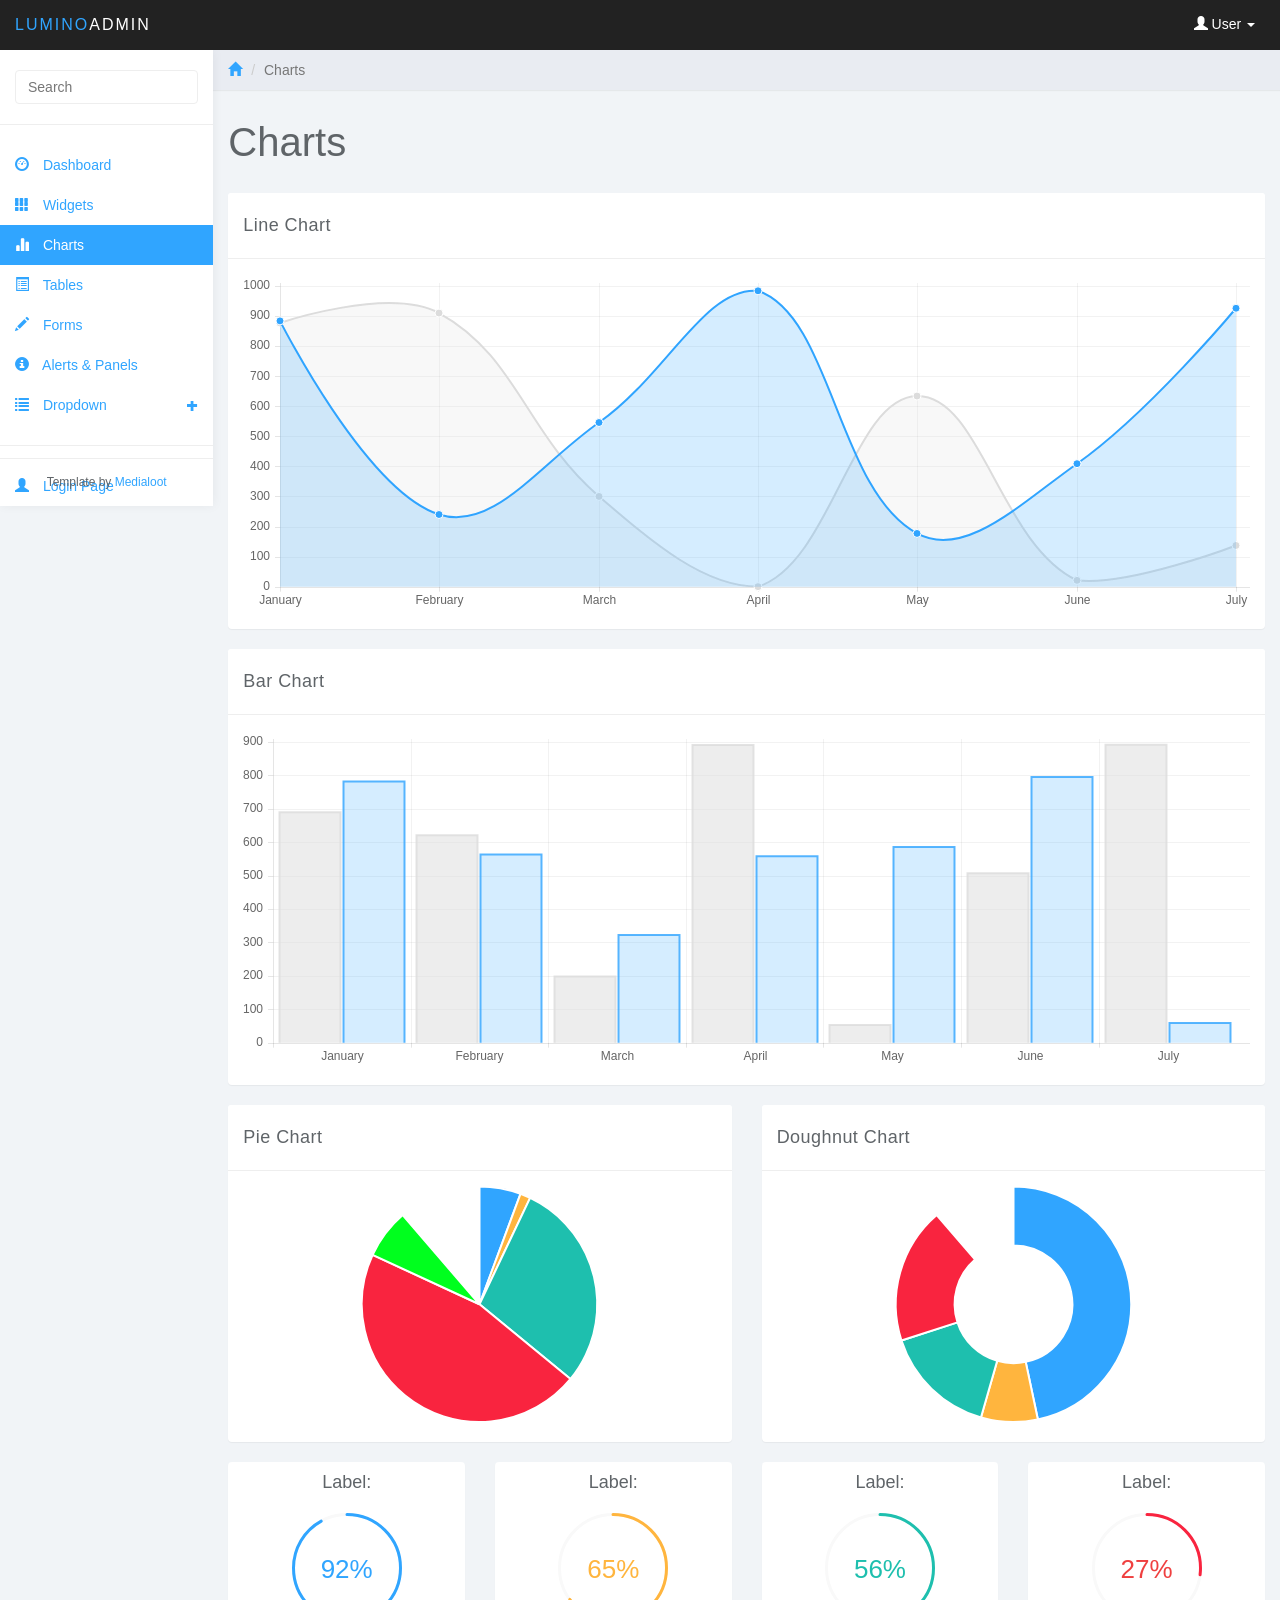
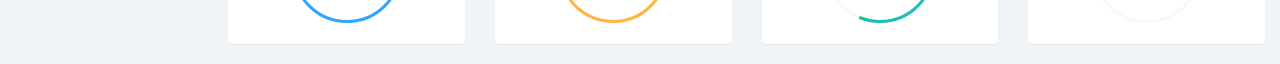
<file: public/Assets/charts.html>
<!DOCTYPE html>
<html>
<head>
<meta charset="utf-8">
<meta name="viewport" content="width=device-width, initial-scale=1">
<title>Lumino - Charts</title>

<link href="css/bootstrap.min.css" rel="stylesheet">
<link href="css/datepicker3.css" rel="stylesheet">
<link href="css/styles.css" rel="stylesheet">

<!--[if lt IE 9]>
<script src="js/html5shiv.js"></script>
<script src="js/respond.min.js"></script>
<![endif]-->

</head>

<body>
	<nav class="navbar navbar-inverse navbar-fixed-top" role="navigation">
		<div class="container-fluid">
			<div class="navbar-header">
				<button type="button" class="navbar-toggle collapsed" data-toggle="collapse" data-target="#sidebar-collapse">
					<span class="sr-only">Toggle navigation</span>
					<span class="icon-bar"></span>
					<span class="icon-bar"></span>
					<span class="icon-bar"></span>
				</button>
				<a class="navbar-brand" href="#"><span>Lumino</span>Admin</a>
				<ul class="user-menu">
					<li class="dropdown pull-right">
						<a href="#" class="dropdown-toggle" data-toggle="dropdown"><span class="glyphicon glyphicon-user"></span> User <span class="caret"></span></a>
						<ul class="dropdown-menu" role="menu">
							<li><a href="#"><span class="glyphicon glyphicon-user"></span> Profile</a></li>
							<li><a href="#"><span class="glyphicon glyphicon-cog"></span> Settings</a></li>
							<li><a href="#"><span class="glyphicon glyphicon-log-out"></span> Logout</a></li>
						</ul>
					</li>
				</ul>
			</div>
							
		</div><!-- /.container-fluid -->
	</nav>
		
	<div id="sidebar-collapse" class="col-sm-3 col-lg-2 sidebar">
		<form role="search">
			<div class="form-group">
				<input type="text" class="form-control" placeholder="Search">
			</div>
		</form>
		<ul class="nav menu">
			<li><a href="index.html"><span class="glyphicon glyphicon-dashboard"></span> Dashboard</a></li>
			<li><a href="widgets.html"><span class="glyphicon glyphicon-th"></span> Widgets</a></li>
			<li class="active"><a href="charts.html"><span class="glyphicon glyphicon-stats"></span> Charts</a></li>
			<li><a href="tables.html"><span class="glyphicon glyphicon-list-alt"></span> Tables</a></li>
			<li><a href="forms.html"><span class="glyphicon glyphicon-pencil"></span> Forms</a></li>
			<li><a href="panels.html"><span class="glyphicon glyphicon-info-sign"></span> Alerts &amp; Panels</a></li>
			<li class="parent ">
				<a href="#">
					<span class="glyphicon glyphicon-list"></span> Dropdown <span data-toggle="collapse" href="#sub-item-1" class="icon pull-right"><em class="glyphicon glyphicon-s glyphicon-plus"></em></span> 
				</a>
				<ul class="children collapse" id="sub-item-1">
					<li>
						<a class="" href="#">
							<span class="glyphicon glyphicon-share-alt"></span> Sub Item 1
						</a>
					</li>
					<li>
						<a class="" href="#">
							<span class="glyphicon glyphicon-share-alt"></span> Sub Item 2
						</a>
					</li>
					<li>
						<a class="" href="#">
							<span class="glyphicon glyphicon-share-alt"></span> Sub Item 3
						</a>
					</li>
				</ul>
			</li>
			<li role="presentation" class="divider"></li>
			<li><a href="login.html"><span class="glyphicon glyphicon-user"></span> Login Page</a></li>
		</ul>
		<div class="attribution">Template by <a href="http://www.medialoot.com/item/lumino-admin-bootstrap-template/">Medialoot</a></div>
	</div><!--/.sidebar-->
		
	<div class="col-sm-9 col-sm-offset-3 col-lg-10 col-lg-offset-2 main">			
		<div class="row">
			<ol class="breadcrumb">
				<li><a href="#"><span class="glyphicon glyphicon-home"></span></a></li>
				<li class="active">Charts</li>
			</ol>
		</div><!--/.row-->
		
		<div class="row">
			<div class="col-lg-12">
				<h1 class="page-header">Charts</h1>
				
			</div>
		</div><!--/.row-->
		
		<div class="row">
			<div class="col-lg-12">
				<div class="panel panel-default">
					<div class="panel-heading">Line Chart</div>
					<div class="panel-body">
						<div class="canvas-wrapper">
							<canvas class="main-chart" id="line-chart" height="200" width="600"></canvas>
						</div>
					</div>
				</div>
			</div>
		</div><!--/.row-->
		
		<div class="row">
			<div class="col-lg-12">
				<div class="panel panel-default">
					<div class="panel-heading">Bar Chart</div>
					<div class="panel-body">
						<div class="canvas-wrapper">
							<canvas class="main-chart" id="bar-chart" height="200" width="600"></canvas>
						</div>
					</div>
				</div>
			</div>
		</div><!--/.row-->		
		
		<div class="row">
			<div class="col-md-6">
				<div class="panel panel-default">
					<div class="panel-heading">Pie Chart</div>
					<div class="panel-body">
						<div class="canvas-wrapper">
							<canvas class="chart" id="pie-chart" ></canvas>
						</div>
					</div>
				</div>
			</div>
			<div class="col-md-6">
				<div class="panel panel-default">
					<div class="panel-heading">Doughnut Chart</div>
					<div class="panel-body">
						<div class="canvas-wrapper">
							<canvas class="chart" id="doughnut-chart" ></canvas>
						</div>
					</div>
				</div>
			</div>
		</div><!--/.row-->
		
		<div class="row">
			<div class="col-xs-6 col-md-3">
				<div class="panel panel-default">
					<div class="panel-body easypiechart-panel">
						<h4>Label:</h4>
						<div class="easypiechart" id="easypiechart-blue" data-percent="92" ><span class="percent">92%</span>
						</div>
					</div>
				</div>
			</div>
			<div class="col-xs-6 col-md-3">
				<div class="panel panel-default">
					<div class="panel-body easypiechart-panel">
						<h4>Label:</h4>
						<div class="easypiechart" id="easypiechart-orange" data-percent="65" ><span class="percent">65%</span>
						</div>
					</div>
				</div>
			</div>
			<div class="col-xs-6 col-md-3">
				<div class="panel panel-default">
					<div class="panel-body easypiechart-panel">
						<h4>Label:</h4>
						<div class="easypiechart" id="easypiechart-teal" data-percent="56" ><span class="percent">56%</span>
						</div>
					</div>
				</div>
			</div>
			<div class="col-xs-6 col-md-3">
				<div class="panel panel-default">
					<div class="panel-body easypiechart-panel">
						<h4>Label:</h4>
						<div class="easypiechart" id="easypiechart-red" data-percent="27" ><span class="percent">27%</span>
						</div>
					</div>
				</div>
			</div>
		</div><!--/.row-->
											
	</div>	<!--/.main-->
	  

	<script src="js/jquery-1.11.1.min.js"></script>
	<script src="js/bootstrap.min.js"></script>
	<script src="js/chart.min.js"></script>
	<script src="js/chart-data.js"></script>
	<script src="js/easypiechart.js"></script>
	<script src="js/easypiechart-data.js"></script>
	<script src="js/bootstrap-datepicker.js"></script>
	<script>
		!function ($) {
		    $(document).on("click","ul.nav li.parent > a > span.icon", function(){          
		        $(this).find('em:first').toggleClass("glyphicon-minus");      
		    }); 
		    $(".sidebar span.icon").find('em:first').addClass("glyphicon-plus");
		}(window.jQuery);

		$(window).on('resize', function () {
		  if ($(window).width() > 768) $('#sidebar-collapse').collapse('show')
		})
		$(window).on('resize', function () {
		  if ($(window).width() <= 767) $('#sidebar-collapse').collapse('hide')
		})
	</script>	
</body>

</html>
</file>
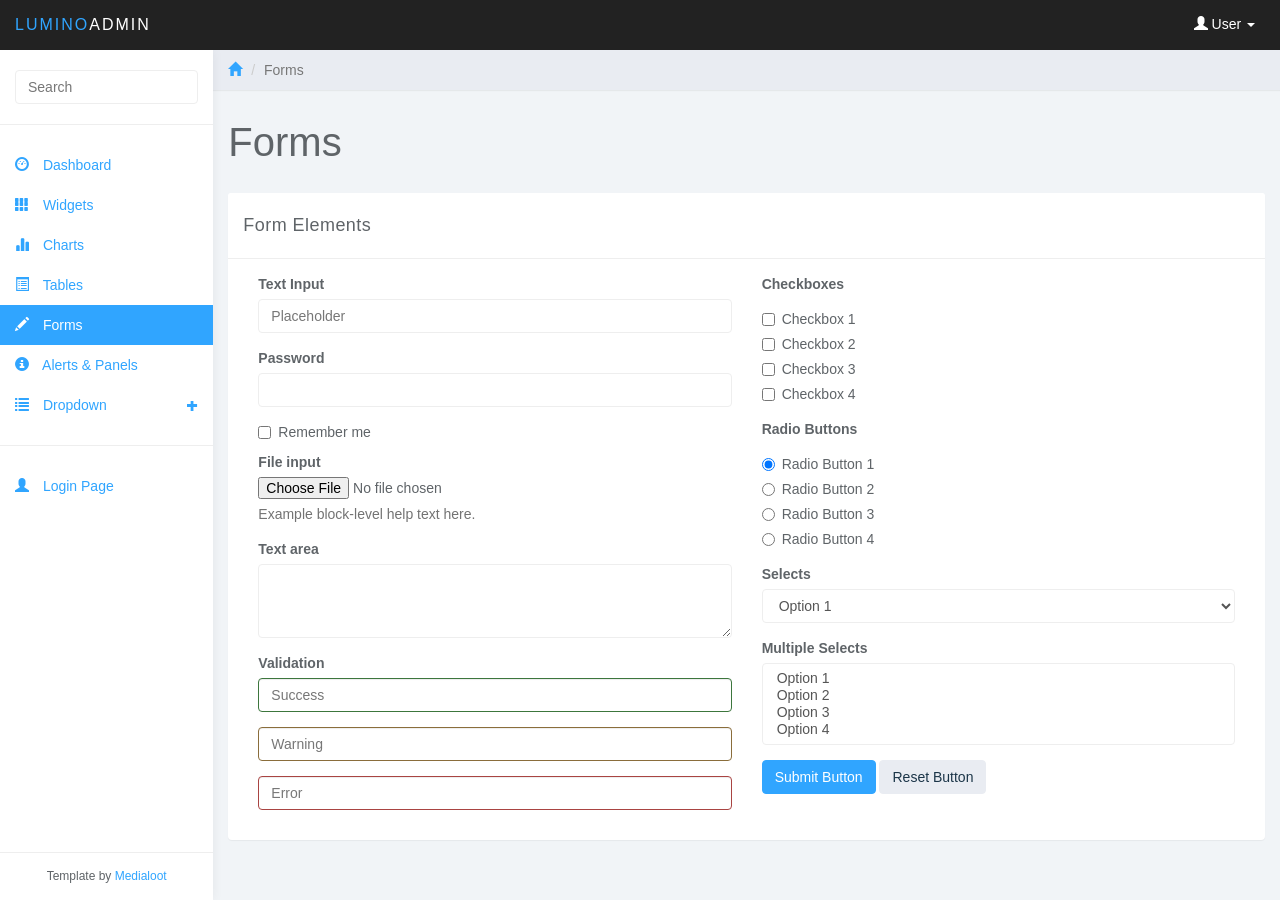
<file: public/Assets/forms.html>
<!DOCTYPE html>
<html>
<head>
<meta charset="utf-8">
<meta name="viewport" content="width=device-width, initial-scale=1">
<title>Lumino - Forms</title>

<link href="css/bootstrap.min.css" rel="stylesheet">
<link href="css/datepicker3.css" rel="stylesheet">
<link href="css/styles.css" rel="stylesheet">

<!--[if lt IE 9]>
<script src="js/html5shiv.js"></script>
<script src="js/respond.min.js"></script>
<![endif]-->

</head>

<body>
	<nav class="navbar navbar-inverse navbar-fixed-top" role="navigation">
		<div class="container-fluid">
			<div class="navbar-header">
				<button type="button" class="navbar-toggle collapsed" data-toggle="collapse" data-target="#sidebar-collapse">
					<span class="sr-only">Toggle navigation</span>
					<span class="icon-bar"></span>
					<span class="icon-bar"></span>
					<span class="icon-bar"></span>
				</button>
				<a class="navbar-brand" href="#"><span>Lumino</span>Admin</a>
				<ul class="user-menu">
					<li class="dropdown pull-right">
						<a href="#" class="dropdown-toggle" data-toggle="dropdown"><span class="glyphicon glyphicon-user"></span> User <span class="caret"></span></a>
						<ul class="dropdown-menu" role="menu">
							<li><a href="#"><span class="glyphicon glyphicon-user"></span> Profile</a></li>
							<li><a href="#"><span class="glyphicon glyphicon-cog"></span> Settings</a></li>
							<li><a href="#"><span class="glyphicon glyphicon-log-out"></span> Logout</a></li>
						</ul>
					</li>
				</ul>
			</div>
							
		</div><!-- /.container-fluid -->
	</nav>
		
	<div id="sidebar-collapse" class="col-sm-3 col-lg-2 sidebar">
		<form role="search">
			<div class="form-group">
				<input type="text" class="form-control" placeholder="Search">
			</div>
		</form>
		<ul class="nav menu">
			<li><a href="index.html"><span class="glyphicon glyphicon-dashboard"></span> Dashboard</a></li>
			<li><a href="widgets.html"><span class="glyphicon glyphicon-th"></span> Widgets</a></li>
			<li><a href="charts.html"><span class="glyphicon glyphicon-stats"></span> Charts</a></li>
			<li><a href="tables.html"><span class="glyphicon glyphicon-list-alt"></span> Tables</a></li>
			<li class="active"><a href="forms.html"><span class="glyphicon glyphicon-pencil"></span> Forms</a></li>
			<li><a href="panels.html"><span class="glyphicon glyphicon-info-sign"></span> Alerts &amp; Panels</a></li>
			<li class="parent ">
				<a href="#">
					<span class="glyphicon glyphicon-list"></span> Dropdown <span data-toggle="collapse" href="#sub-item-1" class="icon pull-right"><em class="glyphicon glyphicon-s glyphicon-plus"></em></span> 
				</a>
				<ul class="children collapse" id="sub-item-1">
					<li>
						<a class="" href="#">
							<span class="glyphicon glyphicon-share-alt"></span> Sub Item 1
						</a>
					</li>
					<li>
						<a class="" href="#">
							<span class="glyphicon glyphicon-share-alt"></span> Sub Item 2
						</a>
					</li>
					<li>
						<a class="" href="#">
							<span class="glyphicon glyphicon-share-alt"></span> Sub Item 3
						</a>
					</li>
				</ul>
			</li>
			<li role="presentation" class="divider"></li>
			<li><a href="login.html"><span class="glyphicon glyphicon-user"></span> Login Page</a></li>
		</ul>
		<div class="attribution">Template by <a href="http://www.medialoot.com/item/lumino-admin-bootstrap-template/">Medialoot</a></div>
	</div><!--/.sidebar-->
		
	<div class="col-sm-9 col-sm-offset-3 col-lg-10 col-lg-offset-2 main">			
		<div class="row">
			<ol class="breadcrumb">
				<li><a href="#"><span class="glyphicon glyphicon-home"></span></a></li>
				<li class="active">Forms</li>
			</ol>
		</div><!--/.row-->
		
		<div class="row">
			<div class="col-lg-12">
				<h1 class="page-header">Forms</h1>
			</div>
		</div><!--/.row-->
				
		
		<div class="row">
			<div class="col-lg-12">
				<div class="panel panel-default">
					<div class="panel-heading">Form Elements</div>
					<div class="panel-body">
						<div class="col-md-6">
							<form role="form">
							
								<div class="form-group">
									<label>Text Input</label>
									<input class="form-control" placeholder="Placeholder">
								</div>
																
								<div class="form-group">
									<label>Password</label>
									<input type="password" class="form-control">
								</div>
								
								<div class="form-group checkbox">
								  <label>
								    <input type="checkbox">Remember me</label>
								</div>
																
								<div class="form-group">
									<label>File input</label>
									<input type="file">
									 <p class="help-block">Example block-level help text here.</p>
								</div>
								
								<div class="form-group">
									<label>Text area</label>
									<textarea class="form-control" rows="3"></textarea>
								</div>
								
								<label>Validation</label>
								<div class="form-group has-success">
									<input class="form-control" placeholder="Success">
								</div>
								<div class="form-group has-warning">
									<input class="form-control" placeholder="Warning">
								</div>
								<div class="form-group has-error">
									<input class="form-control" placeholder="Error">
								</div>
								
							</div>
							<div class="col-md-6">
							
								<div class="form-group">
									<label>Checkboxes</label>
									<div class="checkbox">
										<label>
											<input type="checkbox" value="">Checkbox 1
										</label>
									</div>
									<div class="checkbox">
										<label>
											<input type="checkbox" value="">Checkbox 2
										</label>
									</div>
									<div class="checkbox">
										<label>
											<input type="checkbox" value="">Checkbox 3
										</label>
									</div>
									<div class="checkbox">
										<label>
											<input type="checkbox" value="">Checkbox 4
										</label>
									</div>
								</div>
								
								<div class="form-group">
									<label>Radio Buttons</label>
									<div class="radio">
										<label>
											<input type="radio" name="optionsRadios" id="optionsRadios1" value="option1" checked>Radio Button 1
										</label>
									</div>
									<div class="radio">
										<label>
											<input type="radio" name="optionsRadios" id="optionsRadios2" value="option2">Radio Button 2
										</label>
									</div>
									<div class="radio">
										<label>
											<input type="radio" name="optionsRadios" id="optionsRadios3" value="option3">Radio Button 3
										</label>
									</div>
									<div class="radio">
										<label>
											<input type="radio" name="optionsRadios" id="optionsRadios3" value="option3">Radio Button 4
										</label>
									</div>
								</div>
								
								<div class="form-group">
									<label>Selects</label>
									<select class="form-control">
										<option>Option 1</option>
										<option>Option 2</option>
										<option>Option 3</option>
										<option>Option 4</option>
									</select>
								</div>
								
								<div class="form-group">
									<label>Multiple Selects</label>
									<select multiple class="form-control">
										<option>Option 1</option>
										<option>Option 2</option>
										<option>Option 3</option>
										<option>Option 4</option>
									</select>
								</div>
								
								<button type="submit" class="btn btn-primary">Submit Button</button>
								<button type="reset" class="btn btn-default">Reset Button</button>
							</div>
						</form>
					</div>
				</div>
			</div><!-- /.col-->
		</div><!-- /.row -->
		
	</div><!--/.main-->

	<script src="js/jquery-1.11.1.min.js"></script>
	<script src="js/bootstrap.min.js"></script>
	<script src="js/chart.min.js"></script>
	<script src="js/chart-data.js"></script>
	<script src="js/easypiechart.js"></script>
	<script src="js/easypiechart-data.js"></script>
	<script src="js/bootstrap-datepicker.js"></script>
	<script>
		!function ($) {
			$(document).on("click","ul.nav li.parent > a > span.icon", function(){		  
				$(this).find('em:first').toggleClass("glyphicon-minus");	  
			}); 
			$(".sidebar span.icon").find('em:first').addClass("glyphicon-plus");
		}(window.jQuery);

		$(window).on('resize', function () {
		  if ($(window).width() > 768) $('#sidebar-collapse').collapse('show')
		})
		$(window).on('resize', function () {
		  if ($(window).width() <= 767) $('#sidebar-collapse').collapse('hide')
		})
	</script>	
</body>

</html>
</file>
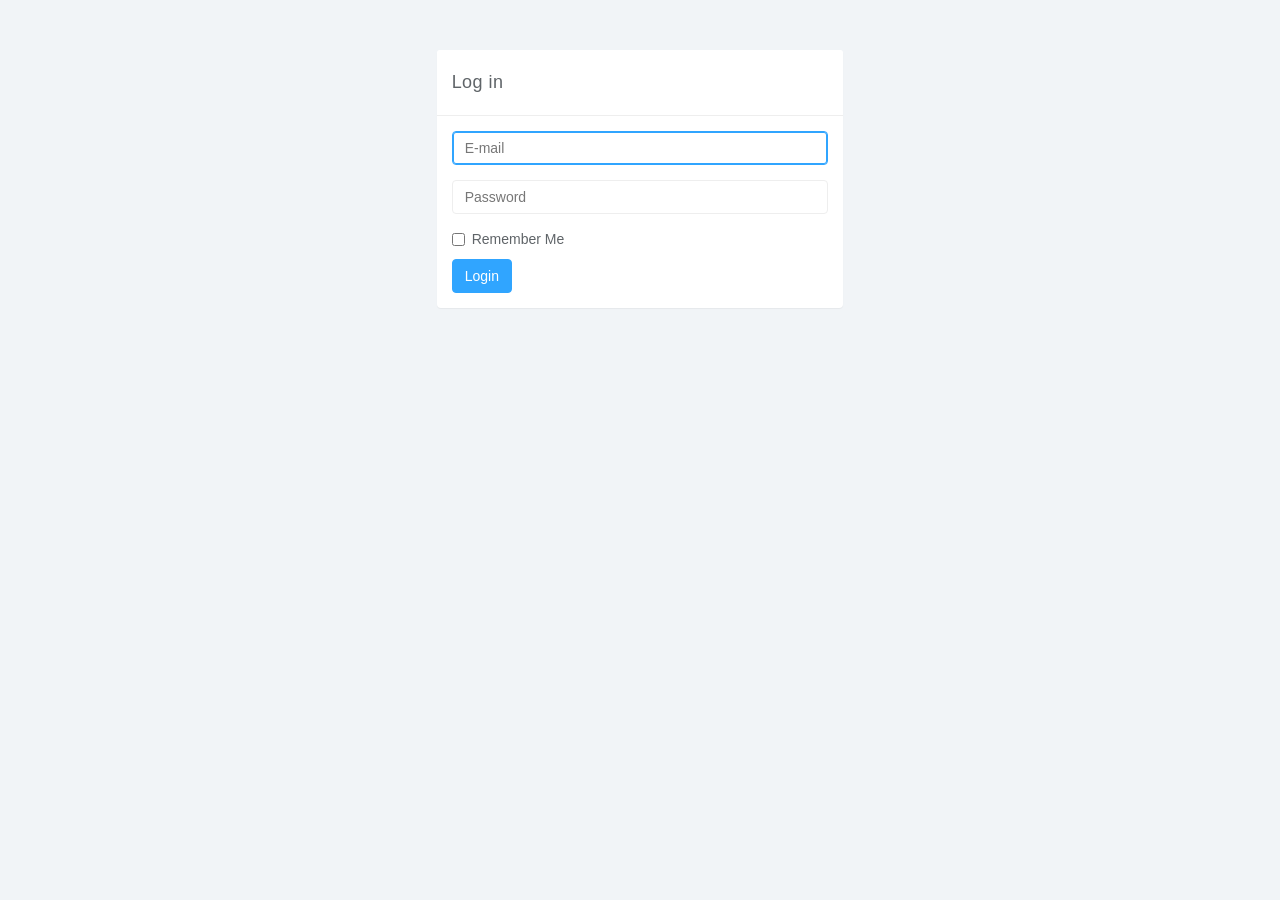
<file: public/Assets/login.html>
<!DOCTYPE html>
<html>
<head>
<meta charset="utf-8">
<meta name="viewport" content="width=device-width, initial-scale=1">
<title>Forms</title>

<link href="css/bootstrap.min.css" rel="stylesheet">
<link href="css/datepicker3.css" rel="stylesheet">
<link href="css/styles.css" rel="stylesheet">

<!--[if lt IE 9]>
<script src="js/html5shiv.js"></script>
<script src="js/respond.min.js"></script>
<![endif]-->

</head>

<body>
	
	<div class="row">
		<div class="col-xs-10 col-xs-offset-1 col-sm-8 col-sm-offset-2 col-md-4 col-md-offset-4">
			<div class="login-panel panel panel-default">
				<div class="panel-heading">Log in</div>
				<div class="panel-body">
					<form role="form">
						<fieldset>
							<div class="form-group">
								<input class="form-control" placeholder="E-mail" name="email" type="email" autofocus="">
							</div>
							<div class="form-group">
								<input class="form-control" placeholder="Password" name="password" type="password" value="">
							</div>
							<div class="checkbox">
								<label>
									<input name="remember" type="checkbox" value="Remember Me">Remember Me
								</label>
							</div>
							<a href="index.html" class="btn btn-primary">Login</a>
						</fieldset>
					</form>
				</div>
			</div>
		</div><!-- /.col-->
	</div><!-- /.row -->	
	
		

	<script src="js/jquery-1.11.1.min.js"></script>
	<script src="js/bootstrap.min.js"></script>
	<script src="js/chart.min.js"></script>
	<script src="js/chart-data.js"></script>
	<script src="js/easypiechart.js"></script>
	<script src="js/easypiechart-data.js"></script>
	<script src="js/bootstrap-datepicker.js"></script>
	<script>
		!function ($) {
			$(document).on("click","ul.nav li.parent > a > span.icon", function(){		  
				$(this).find('em:first').toggleClass("glyphicon-minus");	  
			}); 
			$(".sidebar span.icon").find('em:first').addClass("glyphicon-plus");
		}(window.jQuery);

		$(window).on('resize', function () {
		  if ($(window).width() > 768) $('#sidebar-collapse').collapse('show')
		})
		$(window).on('resize', function () {
		  if ($(window).width() <= 767) $('#sidebar-collapse').collapse('hide')
		})
	</script>	
</body>

</html>
</file>
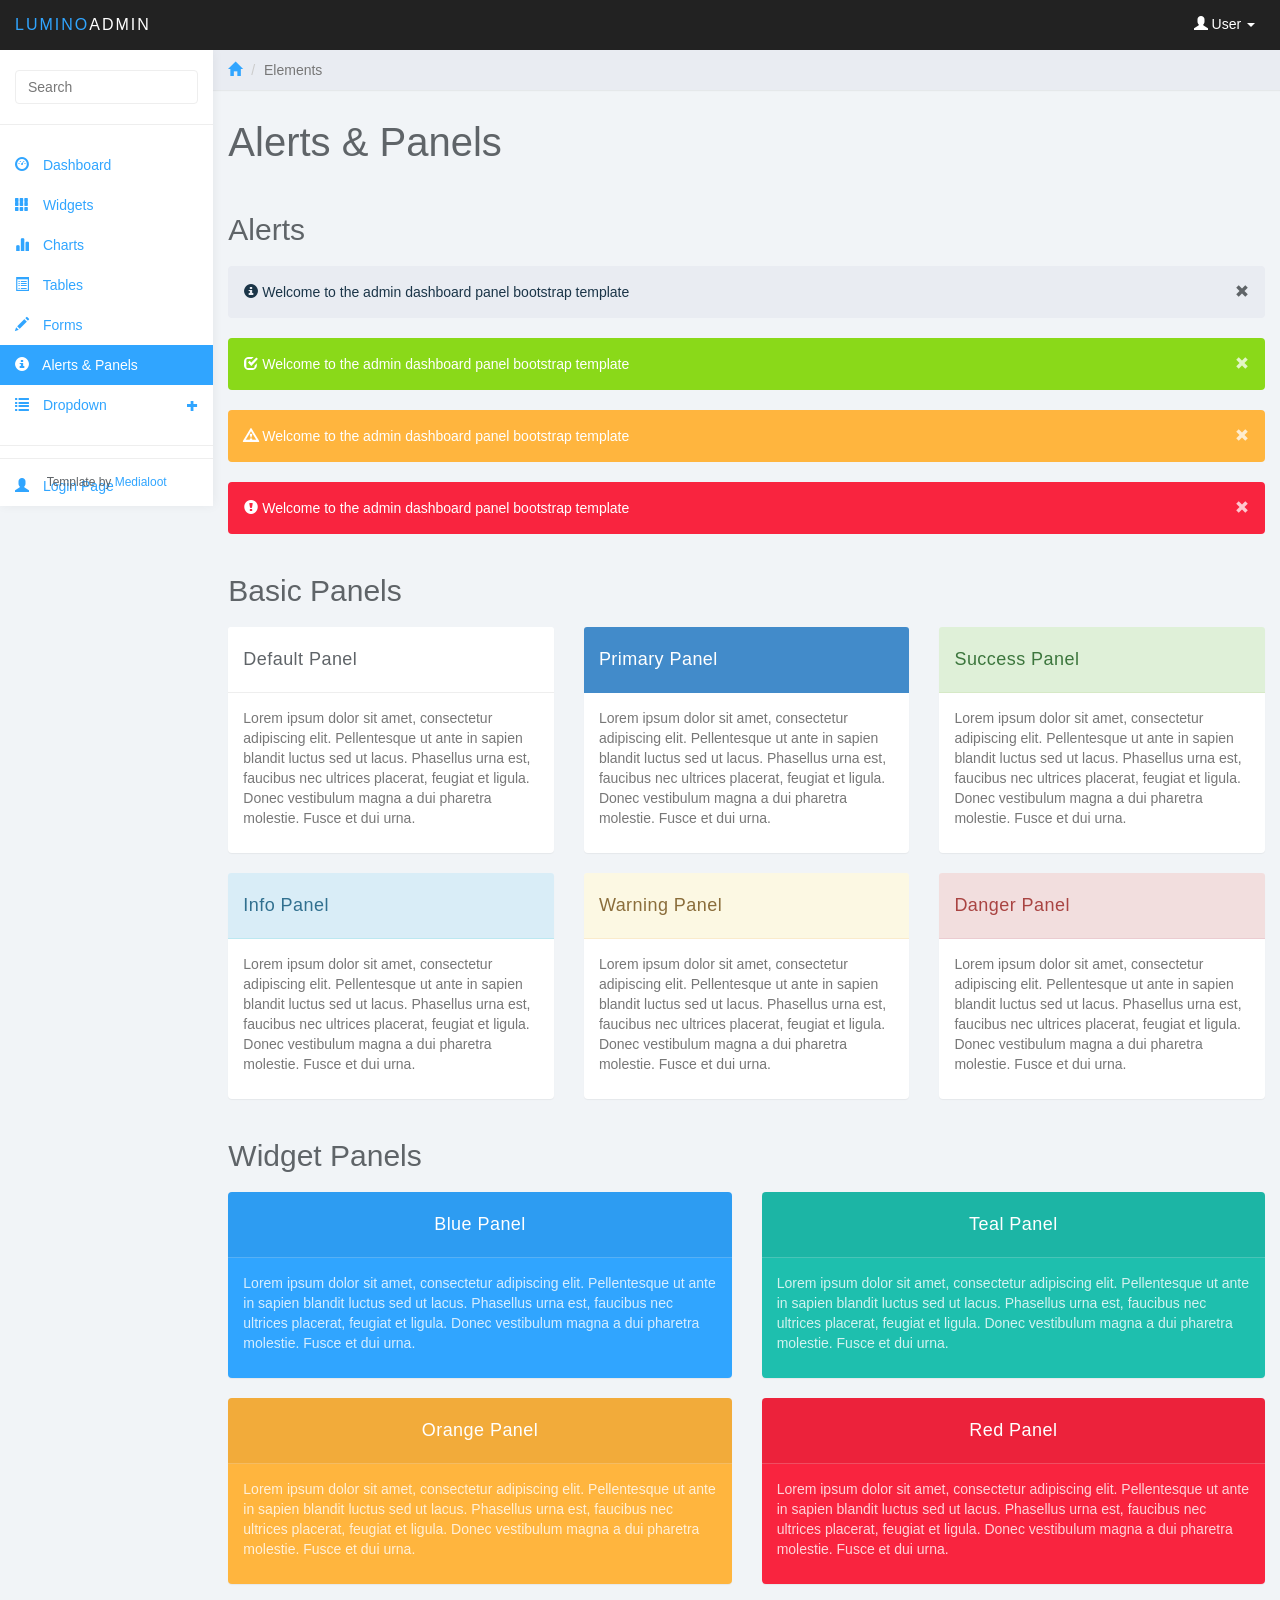
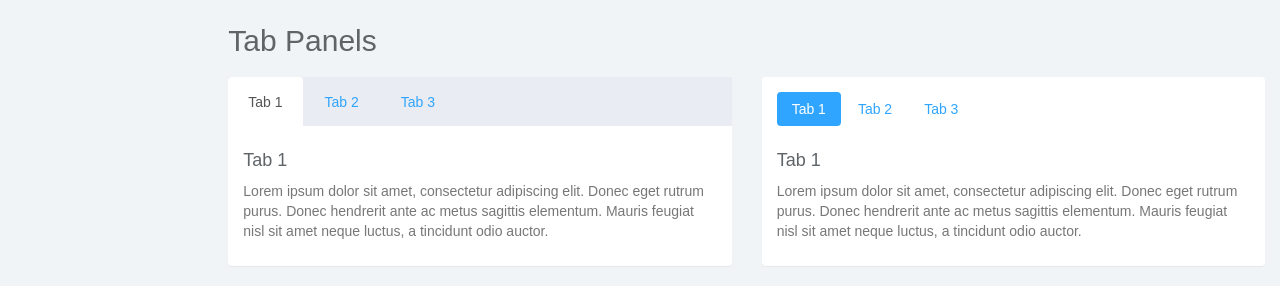
<file: public/Assets/panels.html>
<!DOCTYPE html>
<html>
<head>
<meta charset="utf-8">
<meta name="viewport" content="width=device-width, initial-scale=1">
<title>Lumino - Panels</title>

<link href="css/bootstrap.min.css" rel="stylesheet">
<link href="css/datepicker3.css" rel="stylesheet">
<link href="css/styles.css" rel="stylesheet">

<!--[if lt IE 9]>
<script src="js/html5shiv.js"></script>
<script src="js/respond.min.js"></script>
<![endif]-->

</head>

<body>
	<nav class="navbar navbar-inverse navbar-fixed-top" role="navigation">
		<div class="container-fluid">
			<div class="navbar-header">
				<button type="button" class="navbar-toggle collapsed" data-toggle="collapse" data-target="#sidebar-collapse">
					<span class="sr-only">Toggle navigation</span>
					<span class="icon-bar"></span>
					<span class="icon-bar"></span>
					<span class="icon-bar"></span>
				</button>
				<a class="navbar-brand" href="#"><span>Lumino</span>Admin</a>
				<ul class="user-menu">
					<li class="dropdown pull-right">
						<a href="#" class="dropdown-toggle" data-toggle="dropdown"><span class="glyphicon glyphicon-user"></span> User <span class="caret"></span></a>
						<ul class="dropdown-menu" role="menu">
							<li><a href="#"><span class="glyphicon glyphicon-user"></span> Profile</a></li>
							<li><a href="#"><span class="glyphicon glyphicon-cog"></span> Settings</a></li>
							<li><a href="#"><span class="glyphicon glyphicon-log-out"></span> Logout</a></li>
						</ul>
					</li>
				</ul>
			</div>
							
		</div><!-- /.container-fluid -->
	</nav>
		
	<div id="sidebar-collapse" class="col-sm-3 col-lg-2 sidebar">
		<form role="search">
			<div class="form-group">
				<input type="text" class="form-control" placeholder="Search">
			</div>
		</form>
		<ul class="nav menu">
			<li><a href="index.html"><span class="glyphicon glyphicon-dashboard"></span> Dashboard</a></li>
			<li><a href="widgets.html"><span class="glyphicon glyphicon-th"></span> Widgets</a></li>
			<li><a href="charts.html"><span class="glyphicon glyphicon-stats"></span> Charts</a></li>
			<li><a href="tables.html"><span class="glyphicon glyphicon-list-alt"></span> Tables</a></li>
			<li><a href="forms.html"><span class="glyphicon glyphicon-pencil"></span> Forms</a></li>
			<li class="active"><a href="panels.html"><span class="glyphicon glyphicon-info-sign"></span> Alerts &amp; Panels</a></li>
			<li class="parent ">
				<a href="#">
					<span class="glyphicon glyphicon-list"></span> Dropdown <span data-toggle="collapse" href="#sub-item-1" class="icon pull-right"><em class="glyphicon glyphicon-s glyphicon-plus"></em></span> 
				</a>
				<ul class="children collapse" id="sub-item-1">
					<li>
						<a class="" href="#">
							<span class="glyphicon glyphicon-share-alt"></span> Sub Item 1
						</a>
					</li>
					<li>
						<a class="" href="#">
							<span class="glyphicon glyphicon-share-alt"></span> Sub Item 2
						</a>
					</li>
					<li>
						<a class="" href="#">
							<span class="glyphicon glyphicon-share-alt"></span> Sub Item 3
						</a>
					</li>
				</ul>
			</li>
			<li role="presentation" class="divider"></li>
			<li><a href="login.html"><span class="glyphicon glyphicon-user"></span> Login Page</a></li>
		</ul>
		<div class="attribution">Template by <a href="http://www.medialoot.com/item/lumino-admin-bootstrap-template/">Medialoot</a></div>
	</div><!--/.sidebar-->
		
	<div class="col-sm-9 col-sm-offset-3 col-lg-10 col-lg-offset-2 main">			
		<div class="row">
			<ol class="breadcrumb">
				<li><a href="#"><span class="glyphicon glyphicon-home"></span></a></li>
				<li class="active">Elements</li>
			</ol>
		</div><!--/.row-->
		
		<div class="row">
			<div class="col-lg-12">
				<h1 class="page-header">Alerts &amp; Panels</h1>
			</div>
		</div><!--/.row-->
				
		
		<div class="row">
			<div class="col-lg-12">
				<h2>Alerts</h2>
				<div class="alert bg-primary" role="alert">
					<span class="glyphicon glyphicon-info-sign"></span> Welcome to the admin dashboard panel bootstrap template <a href="#" class="pull-right"><span class="glyphicon glyphicon-remove"></span></a>
				</div>
				<div class="alert bg-success" role="alert">
					<span class="glyphicon glyphicon-check"></span> Welcome to the admin dashboard panel bootstrap template <a href="#" class="pull-right"><span class="glyphicon glyphicon-remove"></span></a>
				</div>
				<div class="alert bg-warning" role="alert">
					<span class="glyphicon glyphicon-warning-sign"></span> Welcome to the admin dashboard panel bootstrap template <a href="#" class="pull-right"><span class="glyphicon glyphicon-remove"></span></a>
				</div>
				<div class="alert bg-danger" role="alert">
					<span class="glyphicon glyphicon-exclamation-sign"></span> Welcome to the admin dashboard panel bootstrap template <a href="#" class="pull-right"><span class="glyphicon glyphicon-remove"></span></a>
				</div>
			</div>
		</div><!--/.row-->		
		
		
		<div class="row">
			<div class="col-lg-12">
				<h2>Basic Panels</h2>
			</div>
			<div class="col-md-4">
				<div class="panel panel-default">
					<div class="panel-heading">
						Default Panel
					</div>
					<div class="panel-body">
						<p>Lorem ipsum dolor sit amet, consectetur adipiscing elit. Pellentesque ut ante in sapien blandit luctus sed ut lacus. Phasellus urna est, faucibus nec ultrices placerat, feugiat et ligula. Donec vestibulum magna a dui pharetra molestie. Fusce et dui urna.</p>
					</div>
				</div>
			</div>
			
			<div class="col-md-4">
				<div class="panel panel-primary">
					<div class="panel-heading">
						Primary Panel
					</div>
					<div class="panel-body">
						<p>Lorem ipsum dolor sit amet, consectetur adipiscing elit. Pellentesque ut ante in sapien blandit luctus sed ut lacus. Phasellus urna est, faucibus nec ultrices placerat, feugiat et ligula. Donec vestibulum magna a dui pharetra molestie. Fusce et dui urna.</p>
					</div>
				</div>
			</div>
			
			<div class="col-md-4">
				<div class="panel panel-success">
					<div class="panel-heading">
						Success Panel
					</div>
					<div class="panel-body">
						<p>Lorem ipsum dolor sit amet, consectetur adipiscing elit. Pellentesque ut ante in sapien blandit luctus sed ut lacus. Phasellus urna est, faucibus nec ultrices placerat, feugiat et ligula. Donec vestibulum magna a dui pharetra molestie. Fusce et dui urna.</p>
					</div>
				</div>
			</div>
			
		</div><!-- /.row -->
			
		<div class="row">
			<div class="col-md-4">
				<div class="panel panel-info">
					<div class="panel-heading">
						Info Panel
					</div>
					<div class="panel-body">
						<p>Lorem ipsum dolor sit amet, consectetur adipiscing elit. Pellentesque ut ante in sapien blandit luctus sed ut lacus. Phasellus urna est, faucibus nec ultrices placerat, feugiat et ligula. Donec vestibulum magna a dui pharetra molestie. Fusce et dui urna.</p>
					</div>
				</div>
			</div>

			<div class="col-md-4">
				<div class="panel panel-warning">
					<div class="panel-heading">
						Warning Panel
					</div>
					<div class="panel-body">
						<p>Lorem ipsum dolor sit amet, consectetur adipiscing elit. Pellentesque ut ante in sapien blandit luctus sed ut lacus. Phasellus urna est, faucibus nec ultrices placerat, feugiat et ligula. Donec vestibulum magna a dui pharetra molestie. Fusce et dui urna.</p>
					</div>
				</div>
			</div>

			<div class="col-md-4">
				<div class="panel panel-danger">
					<div class="panel-heading">
						Danger Panel
					</div>
					<div class="panel-body">
						<p>Lorem ipsum dolor sit amet, consectetur adipiscing elit. Pellentesque ut ante in sapien blandit luctus sed ut lacus. Phasellus urna est, faucibus nec ultrices placerat, feugiat et ligula. Donec vestibulum magna a dui pharetra molestie. Fusce et dui urna.</p>
					</div>
				</div>
			</div>
			
		</div><!-- /.row -->
		
		
		
		
		<div class="row">
			<div class="col-lg-12">
				<h2>Widget Panels</h2>
			</div>
			
			<div class="col-md-6">
				<div class="panel panel-blue">
					<div class="panel-heading dark-overlay">Blue Panel</div>
					<div class="panel-body">
						<p>Lorem ipsum dolor sit amet, consectetur adipiscing elit. Pellentesque ut ante in sapien blandit luctus sed ut lacus. Phasellus urna est, faucibus nec ultrices placerat, feugiat et ligula. Donec vestibulum magna a dui pharetra molestie. Fusce et dui urna.</p>
					</div>
				</div>
			</div><!--/.col-->
			
			<div class="col-md-6">
				<div class="panel panel-teal">
					<div class="panel-heading dark-overlay">Teal Panel</div>
					<div class="panel-body">
						<p>Lorem ipsum dolor sit amet, consectetur adipiscing elit. Pellentesque ut ante in sapien blandit luctus sed ut lacus. Phasellus urna est, faucibus nec ultrices placerat, feugiat et ligula. Donec vestibulum magna a dui pharetra molestie. Fusce et dui urna.</p>
					</div>
				</div>
			</div><!--/.col-->
			
			<div class="col-md-6">
				<div class="panel panel-orange">
					<div class="panel-heading dark-overlay">Orange Panel</div>
					<div class="panel-body">
						<p>Lorem ipsum dolor sit amet, consectetur adipiscing elit. Pellentesque ut ante in sapien blandit luctus sed ut lacus. Phasellus urna est, faucibus nec ultrices placerat, feugiat et ligula. Donec vestibulum magna a dui pharetra molestie. Fusce et dui urna.</p>
					</div>
				</div>
			</div><!--/.col-->
			
			<div class="col-md-6">
				<div class="panel panel-red">
					<div class="panel-heading dark-overlay">Red Panel</div>
					<div class="panel-body">
						<p>Lorem ipsum dolor sit amet, consectetur adipiscing elit. Pellentesque ut ante in sapien blandit luctus sed ut lacus. Phasellus urna est, faucibus nec ultrices placerat, feugiat et ligula. Donec vestibulum magna a dui pharetra molestie. Fusce et dui urna.</p>
					</div>
				</div>
			</div><!--/.col-->
		</div><!--/.row-->	
			
		<div class="row">
			<div class="col-lg-12">
				<h2>Tab Panels</h2>
			</div>
			
			<div class="col-md-6">
				<div class="panel panel-default">
					<div class="panel-body tabs">
						<ul class="nav nav-tabs">
							<li class="active"><a href="#tab1" data-toggle="tab">Tab 1</a></li>
							<li><a href="#tab2" data-toggle="tab">Tab 2</a></li>
							<li><a href="#tab3" data-toggle="tab">Tab 3</a></li>
						</ul>
		
						<div class="tab-content">
							<div class="tab-pane fade in active" id="tab1">
								<h4>Tab 1</h4>
								<p>Lorem ipsum dolor sit amet, consectetur adipiscing elit. Donec eget rutrum purus. Donec hendrerit ante ac metus sagittis elementum. Mauris feugiat nisl sit amet neque luctus, a tincidunt odio auctor. </p>
							</div>
							<div class="tab-pane fade" id="tab2">
								<h4>Tab 2</h4>
								<p>Lorem ipsum dolor sit amet, consectetur adipiscing elit. Donec eget rutrum purus. Donec hendrerit ante ac metus sagittis elementum. Mauris feugiat nisl sit amet neque luctus, a tincidunt odio auctor. </p>
							</div>
							<div class="tab-pane fade" id="tab3">
								<h4>Tab 3</h4>
								<p>Lorem ipsum dolor sit amet, consectetur adipiscing elit. Donec eget rutrum purus. Donec hendrerit ante ac metus sagittis elementum. Mauris feugiat nisl sit amet neque luctus, a tincidunt odio auctor. </p>
							</div>
						</div>
					</div>
				</div><!--/.panel-->
			</div><!--/.col-->
			
			<div class="col-md-6">
				<div class="panel panel-default">
					<div class="panel-body tabs">
					
						<ul class="nav nav-pills">
							<li class="active"><a href="#pilltab1" data-toggle="tab">Tab 1</a></li>
							<li><a href="#pilltab2" data-toggle="tab">Tab 2</a></li>
							<li><a href="#pilltab3" data-toggle="tab">Tab 3</a></li>
						</ul>
		
						<div class="tab-content">
							<div class="tab-pane fade in active" id="pilltab1">
								<h4>Tab 1</h4>
								<p>Lorem ipsum dolor sit amet, consectetur adipiscing elit. Donec eget rutrum purus. Donec hendrerit ante ac metus sagittis elementum. Mauris feugiat nisl sit amet neque luctus, a tincidunt odio auctor. </p>
							</div>
							<div class="tab-pane fade" id="pilltab2">
								<h4>Tab 2</h4>
								<p>Lorem ipsum dolor sit amet, consectetur adipiscing elit. Donec eget rutrum purus. Donec hendrerit ante ac metus sagittis elementum. Mauris feugiat nisl sit amet neque luctus, a tincidunt odio auctor. </p>
							</div>
							<div class="tab-pane fade" id="pilltab3">
								<h4>Tab 3</h4>
								<p>Lorem ipsum dolor sit amet, consectetur adipiscing elit. Donec eget rutrum purus. Donec hendrerit ante ac metus sagittis elementum. Mauris feugiat nisl sit amet neque luctus, a tincidunt odio auctor. </p>
							</div>
						</div>
					</div>
				</div><!--/.panel-->
			</div><!-- /.col-->
			
		</div><!-- /.row -->
		
	</div><!--/.main-->

	<script src="js/jquery-1.11.1.min.js"></script>
	<script src="js/bootstrap.min.js"></script>
	<script src="js/chart.min.js"></script>
	<script src="js/chart-data.js"></script>
	<script src="js/easypiechart.js"></script>
	<script src="js/easypiechart-data.js"></script>
	<script src="js/bootstrap-datepicker.js"></script>
	<script>
		!function ($) {
			$(document).on("click","ul.nav li.parent > a > span.icon", function(){		  
				$(this).find('em:first').toggleClass("glyphicon-minus");	  
			}); 
			$(".sidebar span.icon").find('em:first').addClass("glyphicon-plus");
		}(window.jQuery);

		$(window).on('resize', function () {
		  if ($(window).width() > 768) $('#sidebar-collapse').collapse('show')
		})
		$(window).on('resize', function () {
		  if ($(window).width() <= 767) $('#sidebar-collapse').collapse('hide')
		})
	</script>	
</body>

</html>
</file>
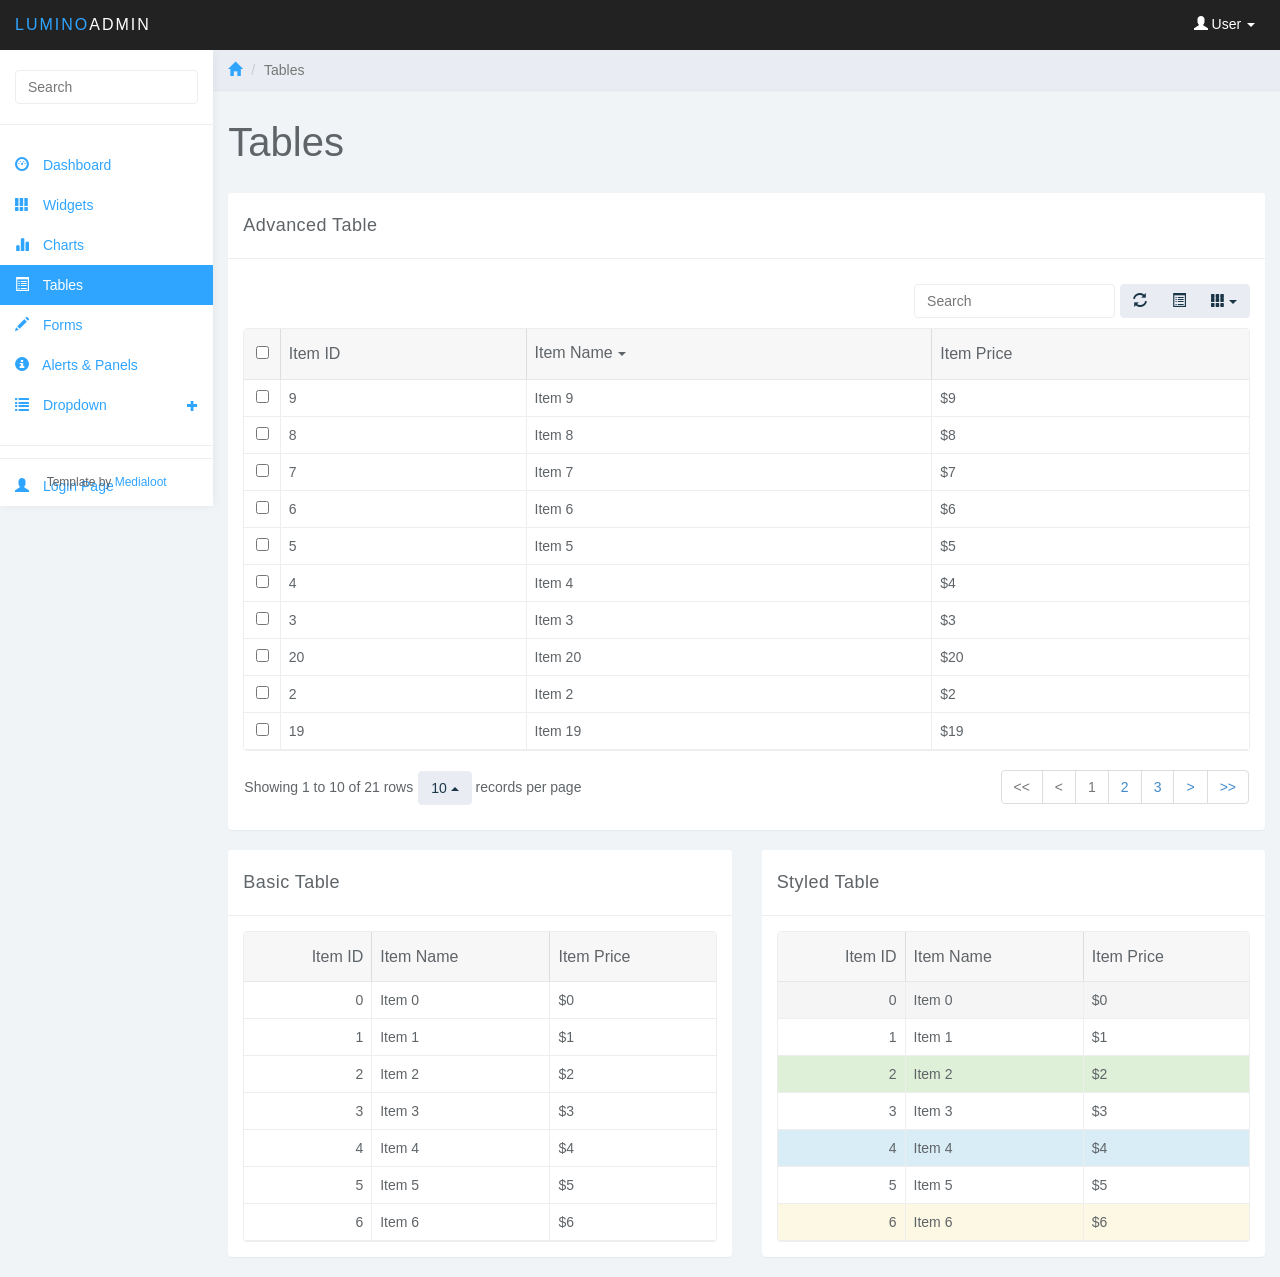
<file: public/Assets/tables.html>
<!DOCTYPE html>
<html>
<head>
<meta charset="utf-8">
<meta name="viewport" content="width=device-width, initial-scale=1">
<title>Lumino - Tables</title>

<link href="css/bootstrap.min.css" rel="stylesheet">
<link href="css/datepicker3.css" rel="stylesheet">
<link href="css/bootstrap-table.css" rel="stylesheet">
<link href="css/styles.css" rel="stylesheet">

<!--[if lt IE 9]>
<script src="js/html5shiv.js"></script>
<script src="js/respond.min.js"></script>
<![endif]-->

</head>

<body>
	<nav class="navbar navbar-inverse navbar-fixed-top" role="navigation">
		<div class="container-fluid">
			<div class="navbar-header">
				<button type="button" class="navbar-toggle collapsed" data-toggle="collapse" data-target="#sidebar-collapse">
					<span class="sr-only">Toggle navigation</span>
					<span class="icon-bar"></span>
					<span class="icon-bar"></span>
					<span class="icon-bar"></span>
				</button>
				<a class="navbar-brand" href="#"><span>Lumino</span>Admin</a>
				<ul class="user-menu">
					<li class="dropdown pull-right">
						<a href="#" class="dropdown-toggle" data-toggle="dropdown"><span class="glyphicon glyphicon-user"></span> User <span class="caret"></span></a>
						<ul class="dropdown-menu" role="menu">
							<li><a href="#"><span class="glyphicon glyphicon-user"></span> Profile</a></li>
							<li><a href="#"><span class="glyphicon glyphicon-cog"></span> Settings</a></li>
							<li><a href="#"><span class="glyphicon glyphicon-log-out"></span> Logout</a></li>
						</ul>
					</li>
				</ul>
			</div>
							
		</div><!-- /.container-fluid -->
	</nav>
		
	<div id="sidebar-collapse" class="col-sm-3 col-lg-2 sidebar">
		<form role="search">
			<div class="form-group">
				<input type="text" class="form-control" placeholder="Search">
			</div>
		</form>
		<ul class="nav menu">
			<li><a href="index.html"><span class="glyphicon glyphicon-dashboard"></span> Dashboard</a></li>
			<li><a href="widgets.html"><span class="glyphicon glyphicon-th"></span> Widgets</a></li>
			<li><a href="charts.html"><span class="glyphicon glyphicon-stats"></span> Charts</a></li>
			<li class="active"><a href="tables.html"><span class="glyphicon glyphicon-list-alt"></span> Tables</a></li>
			<li><a href="forms.html"><span class="glyphicon glyphicon-pencil"></span> Forms</a></li>
			<li><a href="panels.html"><span class="glyphicon glyphicon-info-sign"></span> Alerts &amp; Panels</a></li>
			<li class="parent ">
				<a href="#">
					<span class="glyphicon glyphicon-list"></span> Dropdown <span data-toggle="collapse" href="#sub-item-1" class="icon pull-right"><em class="glyphicon glyphicon-s glyphicon-plus"></em></span> 
				</a>
				<ul class="children collapse" id="sub-item-1">
					<li>
						<a class="" href="#">
							<span class="glyphicon glyphicon-share-alt"></span> Sub Item 1
						</a>
					</li>
					<li>
						<a class="" href="#">
							<span class="glyphicon glyphicon-share-alt"></span> Sub Item 2
						</a>
					</li>
					<li>
						<a class="" href="#">
							<span class="glyphicon glyphicon-share-alt"></span> Sub Item 3
						</a>
					</li>
				</ul>
			</li>
			<li role="presentation" class="divider"></li>
			<li><a href="login.html"><span class="glyphicon glyphicon-user"></span> Login Page</a></li>
		</ul>
		<div class="attribution">Template by <a href="http://www.medialoot.com/item/lumino-admin-bootstrap-template/">Medialoot</a></div>
	</div><!--/.sidebar-->
		
	<div class="col-sm-9 col-sm-offset-3 col-lg-10 col-lg-offset-2 main">			
		<div class="row">
			<ol class="breadcrumb">
				<li><a href="#"><span class="glyphicon glyphicon-home"></span></a></li>
				<li class="active">Tables</li>
			</ol>
		</div><!--/.row-->
		
		<div class="row">
			<div class="col-lg-12">
				<h1 class="page-header">Tables</h1>
			</div>
		</div><!--/.row-->
				
		
		<div class="row">
			<div class="col-lg-12">
				<div class="panel panel-default">
					<div class="panel-heading">Advanced Table</div>
					<div class="panel-body">
						<table data-toggle="table" data-url="tables/data1.json"  data-show-refresh="true" data-show-toggle="true" data-show-columns="true" data-search="true" data-select-item-name="toolbar1" data-pagination="true" data-sort-name="name" data-sort-order="desc">
						    <thead>
						    <tr>
						        <th data-field="state" data-checkbox="true" >Item ID</th>
						        <th data-field="id" data-sortable="true">Item ID</th>
						        <th data-field="name"  data-sortable="true">Item Name</th>
						        <th data-field="price" data-sortable="true">Item Price</th>
						    </tr>
						    </thead>
						</table>
					</div>
				</div>
			</div>
		</div><!--/.row-->	
		<div class="row">
			<div class="col-md-6">
				<div class="panel panel-default">
					<div class="panel-heading">Basic Table</div>
					<div class="panel-body">
						<table data-toggle="table" data-url="tables/data2.json" >
						    <thead>
						    <tr>
						        <th data-field="id" data-align="right">Item ID</th>
						        <th data-field="name">Item Name</th>
						        <th data-field="price">Item Price</th>
						    </tr>
						    </thead>
						</table>
					</div>
				</div>
			</div>
			<div class="col-md-6">
				<div class="panel panel-default">
					<div class="panel-heading">Styled Table</div>
					<div class="panel-body">
						<table data-toggle="table" id="table-style" data-url="tables/data2.json" data-row-style="rowStyle">
						    <thead>
						    <tr>
						        <th data-field="id" data-align="right" >Item ID</th>
						        <th data-field="name" >Item Name</th>
						        <th data-field="price" >Item Price</th>
						    </tr>
						    </thead>
						</table>
						<script>
						    $(function () {
						        $('#hover, #striped, #condensed').click(function () {
						            var classes = 'table';
						
						            if ($('#hover').prop('checked')) {
						                classes += ' table-hover';
						            }
						            if ($('#condensed').prop('checked')) {
						                classes += ' table-condensed';
						            }
						            $('#table-style').bootstrapTable('destroy')
						                .bootstrapTable({
						                    classes: classes,
						                    striped: $('#striped').prop('checked')
						                });
						        });
						    });
						
						    function rowStyle(row, index) {
						        var classes = ['active', 'success', 'info', 'warning', 'danger'];
						
						        if (index % 2 === 0 && index / 2 < classes.length) {
						            return {
						                classes: classes[index / 2]
						            };
						        }
						        return {};
						    }
						</script>
					</div>
				</div>
			</div>
		</div><!--/.row-->	
		
		
	</div><!--/.main-->

	<script src="js/jquery-1.11.1.min.js"></script>
	<script src="js/bootstrap.min.js"></script>
	<script src="js/chart.min.js"></script>
	<script src="js/chart-data.js"></script>
	<script src="js/easypiechart.js"></script>
	<script src="js/easypiechart-data.js"></script>
	<script src="js/bootstrap-datepicker.js"></script>
	<script src="js/bootstrap-table.js"></script>
	<script>
		!function ($) {
			$(document).on("click","ul.nav li.parent > a > span.icon", function(){		  
				$(this).find('em:first').toggleClass("glyphicon-minus");	  
			}); 
			$(".sidebar span.icon").find('em:first').addClass("glyphicon-plus");
		}(window.jQuery);

		$(window).on('resize', function () {
		  if ($(window).width() > 768) $('#sidebar-collapse').collapse('show')
		})
		$(window).on('resize', function () {
		  if ($(window).width() <= 767) $('#sidebar-collapse').collapse('hide')
		})
	</script>	
</body>

</html>
</file>
<file: public/Assets/css/datepicker3.css>
/*!
 * Datepicker for Bootstrap
 *
 * Copyright 2012 Stefan Petre
 * Improvements by Andrew Rowls
 * Licensed under the Apache License v2.0
 * http://www.apache.org/licenses/LICENSE-2.0
 *
 */
.datepicker {
  padding: 4px;
  border-radius: 4px;
  direction: ltr;
  /*.dow {
		border-top: 1px solid #ddd !important;
	}*/
}
.datepicker-inline {
  width: 220px;
}
.datepicker.datepicker-rtl {
  direction: rtl;
}
.datepicker.datepicker-rtl table tr td span {
  float: right;
}
.datepicker-dropdown {
  top: 0;
  left: 0;
}
.datepicker-dropdown:before {
  content: '';
  display: inline-block;
  border-left: 7px solid transparent;
  border-right: 7px solid transparent;
  border-bottom: 7px solid #ccc;
  border-top: 0;
  border-bottom-color: rgba(0, 0, 0, 0.2);
  position: absolute;
}
.datepicker-dropdown:after {
  content: '';
  display: inline-block;
  border-left: 6px solid transparent;
  border-right: 6px solid transparent;
  border-bottom: 6px solid #fff;
  border-top: 0;
  position: absolute;
}
.datepicker-dropdown.datepicker-orient-left:before {
  left: 6px;
}
.datepicker-dropdown.datepicker-orient-left:after {
  left: 7px;
}
.datepicker-dropdown.datepicker-orient-right:before {
  right: 6px;
}
.datepicker-dropdown.datepicker-orient-right:after {
  right: 7px;
}
.datepicker-dropdown.datepicker-orient-top:before {
  top: -7px;
}
.datepicker-dropdown.datepicker-orient-top:after {
  top: -6px;
}
.datepicker-dropdown.datepicker-orient-bottom:before {
  bottom: -7px;
  border-bottom: 0;
  border-top: 7px solid #999;
}
.datepicker-dropdown.datepicker-orient-bottom:after {
  bottom: -6px;
  border-bottom: 0;
  border-top: 6px solid #fff;
}
.datepicker > div {
  display: none;
}
.datepicker.days div.datepicker-days {
  display: block;
}
.datepicker.months div.datepicker-months {
  display: block;
}
.datepicker.years div.datepicker-years {
  display: block;
}
.datepicker table {
  margin: 0;
  -webkit-touch-callout: none;
  -webkit-user-select: none;
  -khtml-user-select: none;
  -moz-user-select: none;
  -ms-user-select: none;
  user-select: none;
}
.datepicker table tr td,
.datepicker table tr th {
  text-align: center;
  width: 30px;
  height: 30px;
  border-radius: 4px;
  border: none;
}
.table-striped .datepicker table tr td,
.table-striped .datepicker table tr th {
  background-color: transparent;
}
.datepicker table tr td.day:hover,
.datepicker table tr td.day.focused {
  background: #eeeeee;
  cursor: pointer;
}
.datepicker table tr td.old,
.datepicker table tr td.new {
  color: #999999;
}
.datepicker table tr td.disabled,
.datepicker table tr td.disabled:hover {
  background: none;
  color: #999999;
  cursor: default;
}
.datepicker table tr td.today,
.datepicker table tr td.today:hover,
.datepicker table tr td.today.disabled,
.datepicker table tr td.today.disabled:hover {
  color: #000000;
  background-color: #ffdb99;
  border-color: #ffb733;
}
.datepicker table tr td.today:hover,
.datepicker table tr td.today:hover:hover,
.datepicker table tr td.today.disabled:hover,
.datepicker table tr td.today.disabled:hover:hover,
.datepicker table tr td.today:focus,
.datepicker table tr td.today:hover:focus,
.datepicker table tr td.today.disabled:focus,
.datepicker table tr td.today.disabled:hover:focus,
.datepicker table tr td.today:active,
.datepicker table tr td.today:hover:active,
.datepicker table tr td.today.disabled:active,
.datepicker table tr td.today.disabled:hover:active,
.datepicker table tr td.today.active,
.datepicker table tr td.today:hover.active,
.datepicker table tr td.today.disabled.active,
.datepicker table tr td.today.disabled:hover.active,
.open .dropdown-toggle.datepicker table tr td.today,
.open .dropdown-toggle.datepicker table tr td.today:hover,
.open .dropdown-toggle.datepicker table tr td.today.disabled,
.open .dropdown-toggle.datepicker table tr td.today.disabled:hover {
  color: #000000;
  background-color: #ffcd70;
  border-color: #f59e00;
}
.datepicker table tr td.today:active,
.datepicker table tr td.today:hover:active,
.datepicker table tr td.today.disabled:active,
.datepicker table tr td.today.disabled:hover:active,
.datepicker table tr td.today.active,
.datepicker table tr td.today:hover.active,
.datepicker table tr td.today.disabled.active,
.datepicker table tr td.today.disabled:hover.active,
.open .dropdown-toggle.datepicker table tr td.today,
.open .dropdown-toggle.datepicker table tr td.today:hover,
.open .dropdown-toggle.datepicker table tr td.today.disabled,
.open .dropdown-toggle.datepicker table tr td.today.disabled:hover {
  background-image: none;
}
.datepicker table tr td.today.disabled,
.datepicker table tr td.today:hover.disabled,
.datepicker table tr td.today.disabled.disabled,
.datepicker table tr td.today.disabled:hover.disabled,
.datepicker table tr td.today[disabled],
.datepicker table tr td.today:hover[disabled],
.datepicker table tr td.today.disabled[disabled],
.datepicker table tr td.today.disabled:hover[disabled],
fieldset[disabled] .datepicker table tr td.today,
fieldset[disabled] .datepicker table tr td.today:hover,
fieldset[disabled] .datepicker table tr td.today.disabled,
fieldset[disabled] .datepicker table tr td.today.disabled:hover,
.datepicker table tr td.today.disabled:hover,
.datepicker table tr td.today:hover.disabled:hover,
.datepicker table tr td.today.disabled.disabled:hover,
.datepicker table tr td.today.disabled:hover.disabled:hover,
.datepicker table tr td.today[disabled]:hover,
.datepicker table tr td.today:hover[disabled]:hover,
.datepicker table tr td.today.disabled[disabled]:hover,
.datepicker table tr td.today.disabled:hover[disabled]:hover,
fieldset[disabled] .datepicker table tr td.today:hover,
fieldset[disabled] .datepicker table tr td.today:hover:hover,
fieldset[disabled] .datepicker table tr td.today.disabled:hover,
fieldset[disabled] .datepicker table tr td.today.disabled:hover:hover,
.datepicker table tr td.today.disabled:focus,
.datepicker table tr td.today:hover.disabled:focus,
.datepicker table tr td.today.disabled.disabled:focus,
.datepicker table tr td.today.disabled:hover.disabled:focus,
.datepicker table tr td.today[disabled]:focus,
.datepicker table tr td.today:hover[disabled]:focus,
.datepicker table tr td.today.disabled[disabled]:focus,
.datepicker table tr td.today.disabled:hover[disabled]:focus,
fieldset[disabled] .datepicker table tr td.today:focus,
fieldset[disabled] .datepicker table tr td.today:hover:focus,
fieldset[disabled] .datepicker table tr td.today.disabled:focus,
fieldset[disabled] .datepicker table tr td.today.disabled:hover:focus,
.datepicker table tr td.today.disabled:active,
.datepicker table tr td.today:hover.disabled:active,
.datepicker table tr td.today.disabled.disabled:active,
.datepicker table tr td.today.disabled:hover.disabled:active,
.datepicker table tr td.today[disabled]:active,
.datepicker table tr td.today:hover[disabled]:active,
.datepicker table tr td.today.disabled[disabled]:active,
.datepicker table tr td.today.disabled:hover[disabled]:active,
fieldset[disabled] .datepicker table tr td.today:active,
fieldset[disabled] .datepicker table tr td.today:hover:active,
fieldset[disabled] .datepicker table tr td.today.disabled:active,
fieldset[disabled] .datepicker table tr td.today.disabled:hover:active,
.datepicker table tr td.today.disabled.active,
.datepicker table tr td.today:hover.disabled.active,
.datepicker table tr td.today.disabled.disabled.active,
.datepicker table tr td.today.disabled:hover.disabled.active,
.datepicker table tr td.today[disabled].active,
.datepicker table tr td.today:hover[disabled].active,
.datepicker table tr td.today.disabled[disabled].active,
.datepicker table tr td.today.disabled:hover[disabled].active,
fieldset[disabled] .datepicker table tr td.today.active,
fieldset[disabled] .datepicker table tr td.today:hover.active,
fieldset[disabled] .datepicker table tr td.today.disabled.active,
fieldset[disabled] .datepicker table tr td.today.disabled:hover.active {
  background-color: #ffdb99;
  border-color: #ffb733;
}
.datepicker table tr td.today:hover:hover {
  color: #000;
}
.datepicker table tr td.today.active:hover {
  color: #fff;
}
.datepicker table tr td.range,
.datepicker table tr td.range:hover,
.datepicker table tr td.range.disabled,
.datepicker table tr td.range.disabled:hover {
  background: #eeeeee;
  border-radius: 0;
}
.datepicker table tr td.range.today,
.datepicker table tr td.range.today:hover,
.datepicker table tr td.range.today.disabled,
.datepicker table tr td.range.today.disabled:hover {
  color: #000000;
  background-color: #f7ca77;
  border-color: #f1a417;
  border-radius: 0;
}
.datepicker table tr td.range.today:hover,
.datepicker table tr td.range.today:hover:hover,
.datepicker table tr td.range.today.disabled:hover,
.datepicker table tr td.range.today.disabled:hover:hover,
.datepicker table tr td.range.today:focus,
.datepicker table tr td.range.today:hover:focus,
.datepicker table tr td.range.today.disabled:focus,
.datepicker table tr td.range.today.disabled:hover:focus,
.datepicker table tr td.range.today:active,
.datepicker table tr td.range.today:hover:active,
.datepicker table tr td.range.today.disabled:active,
.datepicker table tr td.range.today.disabled:hover:active,
.datepicker table tr td.range.today.active,
.datepicker table tr td.range.today:hover.active,
.datepicker table tr td.range.today.disabled.active,
.datepicker table tr td.range.today.disabled:hover.active,
.open .dropdown-toggle.datepicker table tr td.range.today,
.open .dropdown-toggle.datepicker table tr td.range.today:hover,
.open .dropdown-toggle.datepicker table tr td.range.today.disabled,
.open .dropdown-toggle.datepicker table tr td.range.today.disabled:hover {
  color: #000000;
  background-color: #f4bb51;
  border-color: #bf800c;
}
.datepicker table tr td.range.today:active,
.datepicker table tr td.range.today:hover:active,
.datepicker table tr td.range.today.disabled:active,
.datepicker table tr td.range.today.disabled:hover:active,
.datepicker table tr td.range.today.active,
.datepicker table tr td.range.today:hover.active,
.datepicker table tr td.range.today.disabled.active,
.datepicker table tr td.range.today.disabled:hover.active,
.open .dropdown-toggle.datepicker table tr td.range.today,
.open .dropdown-toggle.datepicker table tr td.range.today:hover,
.open .dropdown-toggle.datepicker table tr td.range.today.disabled,
.open .dropdown-toggle.datepicker table tr td.range.today.disabled:hover {
  background-image: none;
}
.datepicker table tr td.range.today.disabled,
.datepicker table tr td.range.today:hover.disabled,
.datepicker table tr td.range.today.disabled.disabled,
.datepicker table tr td.range.today.disabled:hover.disabled,
.datepicker table tr td.range.today[disabled],
.datepicker table tr td.range.today:hover[disabled],
.datepicker table tr td.range.today.disabled[disabled],
.datepicker table tr td.range.today.disabled:hover[disabled],
fieldset[disabled] .datepicker table tr td.range.today,
fieldset[disabled] .datepicker table tr td.range.today:hover,
fieldset[disabled] .datepicker table tr td.range.today.disabled,
fieldset[disabled] .datepicker table tr td.range.today.disabled:hover,
.datepicker table tr td.range.today.disabled:hover,
.datepicker table tr td.range.today:hover.disabled:hover,
.datepicker table tr td.range.today.disabled.disabled:hover,
.datepicker table tr td.range.today.disabled:hover.disabled:hover,
.datepicker table tr td.range.today[disabled]:hover,
.datepicker table tr td.range.today:hover[disabled]:hover,
.datepicker table tr td.range.today.disabled[disabled]:hover,
.datepicker table tr td.range.today.disabled:hover[disabled]:hover,
fieldset[disabled] .datepicker table tr td.range.today:hover,
fieldset[disabled] .datepicker table tr td.range.today:hover:hover,
fieldset[disabled] .datepicker table tr td.range.today.disabled:hover,
fieldset[disabled] .datepicker table tr td.range.today.disabled:hover:hover,
.datepicker table tr td.range.today.disabled:focus,
.datepicker table tr td.range.today:hover.disabled:focus,
.datepicker table tr td.range.today.disabled.disabled:focus,
.datepicker table tr td.range.today.disabled:hover.disabled:focus,
.datepicker table tr td.range.today[disabled]:focus,
.datepicker table tr td.range.today:hover[disabled]:focus,
.datepicker table tr td.range.today.disabled[disabled]:focus,
.datepicker table tr td.range.today.disabled:hover[disabled]:focus,
fieldset[disabled] .datepicker table tr td.range.today:focus,
fieldset[disabled] .datepicker table tr td.range.today:hover:focus,
fieldset[disabled] .datepicker table tr td.range.today.disabled:focus,
fieldset[disabled] .datepicker table tr td.range.today.disabled:hover:focus,
.datepicker table tr td.range.today.disabled:active,
.datepicker table tr td.range.today:hover.disabled:active,
.datepicker table tr td.range.today.disabled.disabled:active,
.datepicker table tr td.range.today.disabled:hover.disabled:active,
.datepicker table tr td.range.today[disabled]:active,
.datepicker table tr td.range.today:hover[disabled]:active,
.datepicker table tr td.range.today.disabled[disabled]:active,
.datepicker table tr td.range.today.disabled:hover[disabled]:active,
fieldset[disabled] .datepicker table tr td.range.today:active,
fieldset[disabled] .datepicker table tr td.range.today:hover:active,
fieldset[disabled] .datepicker table tr td.range.today.disabled:active,
fieldset[disabled] .datepicker table tr td.range.today.disabled:hover:active,
.datepicker table tr td.range.today.disabled.active,
.datepicker table tr td.range.today:hover.disabled.active,
.datepicker table tr td.range.today.disabled.disabled.active,
.datepicker table tr td.range.today.disabled:hover.disabled.active,
.datepicker table tr td.range.today[disabled].active,
.datepicker table tr td.range.today:hover[disabled].active,
.datepicker table tr td.range.today.disabled[disabled].active,
.datepicker table tr td.range.today.disabled:hover[disabled].active,
fieldset[disabled] .datepicker table tr td.range.today.active,
fieldset[disabled] .datepicker table tr td.range.today:hover.active,
fieldset[disabled] .datepicker table tr td.range.today.disabled.active,
fieldset[disabled] .datepicker table tr td.range.today.disabled:hover.active {
  background-color: #f7ca77;
  border-color: #f1a417;
}
.datepicker table tr td.selected,
.datepicker table tr td.selected:hover,
.datepicker table tr td.selected.disabled,
.datepicker table tr td.selected.disabled:hover {
  color: #ffffff;
  background-color: #999999;
  border-color: #555555;
  text-shadow: 0 -1px 0 rgba(0, 0, 0, 0.25);
}
.datepicker table tr td.selected:hover,
.datepicker table tr td.selected:hover:hover,
.datepicker table tr td.selected.disabled:hover,
.datepicker table tr td.selected.disabled:hover:hover,
.datepicker table tr td.selected:focus,
.datepicker table tr td.selected:hover:focus,
.datepicker table tr td.selected.disabled:focus,
.datepicker table tr td.selected.disabled:hover:focus,
.datepicker table tr td.selected:active,
.datepicker table tr td.selected:hover:active,
.datepicker table tr td.selected.disabled:active,
.datepicker table tr td.selected.disabled:hover:active,
.datepicker table tr td.selected.active,
.datepicker table tr td.selected:hover.active,
.datepicker table tr td.selected.disabled.active,
.datepicker table tr td.selected.disabled:hover.active,
.open .dropdown-toggle.datepicker table tr td.selected,
.open .dropdown-toggle.datepicker table tr td.selected:hover,
.open .dropdown-toggle.datepicker table tr td.selected.disabled,
.open .dropdown-toggle.datepicker table tr td.selected.disabled:hover {
  color: #ffffff;
  background-color: #858585;
  border-color: #373737;
}
.datepicker table tr td.selected:active,
.datepicker table tr td.selected:hover:active,
.datepicker table tr td.selected.disabled:active,
.datepicker table tr td.selected.disabled:hover:active,
.datepicker table tr td.selected.active,
.datepicker table tr td.selected:hover.active,
.datepicker table tr td.selected.disabled.active,
.datepicker table tr td.selected.disabled:hover.active,
.open .dropdown-toggle.datepicker table tr td.selected,
.open .dropdown-toggle.datepicker table tr td.selected:hover,
.open .dropdown-toggle.datepicker table tr td.selected.disabled,
.open .dropdown-toggle.datepicker table tr td.selected.disabled:hover {
  background-image: none;
}
.datepicker table tr td.selected.disabled,
.datepicker table tr td.selected:hover.disabled,
.datepicker table tr td.selected.disabled.disabled,
.datepicker table tr td.selected.disabled:hover.disabled,
.datepicker table tr td.selected[disabled],
.datepicker table tr td.selected:hover[disabled],
.datepicker table tr td.selected.disabled[disabled],
.datepicker table tr td.selected.disabled:hover[disabled],
fieldset[disabled] .datepicker table tr td.selected,
fieldset[disabled] .datepicker table tr td.selected:hover,
fieldset[disabled] .datepicker table tr td.selected.disabled,
fieldset[disabled] .datepicker table tr td.selected.disabled:hover,
.datepicker table tr td.selected.disabled:hover,
.datepicker table tr td.selected:hover.disabled:hover,
.datepicker table tr td.selected.disabled.disabled:hover,
.datepicker table tr td.selected.disabled:hover.disabled:hover,
.datepicker table tr td.selected[disabled]:hover,
.datepicker table tr td.selected:hover[disabled]:hover,
.datepicker table tr td.selected.disabled[disabled]:hover,
.datepicker table tr td.selected.disabled:hover[disabled]:hover,
fieldset[disabled] .datepicker table tr td.selected:hover,
fieldset[disabled] .datepicker table tr td.selected:hover:hover,
fieldset[disabled] .datepicker table tr td.selected.disabled:hover,
fieldset[disabled] .datepicker table tr td.selected.disabled:hover:hover,
.datepicker table tr td.selected.disabled:focus,
.datepicker table tr td.selected:hover.disabled:focus,
.datepicker table tr td.selected.disabled.disabled:focus,
.datepicker table tr td.selected.disabled:hover.disabled:focus,
.datepicker table tr td.selected[disabled]:focus,
.datepicker table tr td.selected:hover[disabled]:focus,
.datepicker table tr td.selected.disabled[disabled]:focus,
.datepicker table tr td.selected.disabled:hover[disabled]:focus,
fieldset[disabled] .datepicker table tr td.selected:focus,
fieldset[disabled] .datepicker table tr td.selected:hover:focus,
fieldset[disabled] .datepicker table tr td.selected.disabled:focus,
fieldset[disabled] .datepicker table tr td.selected.disabled:hover:focus,
.datepicker table tr td.selected.disabled:active,
.datepicker table tr td.selected:hover.disabled:active,
.datepicker table tr td.selected.disabled.disabled:active,
.datepicker table tr td.selected.disabled:hover.disabled:active,
.datepicker table tr td.selected[disabled]:active,
.datepicker table tr td.selected:hover[disabled]:active,
.datepicker table tr td.selected.disabled[disabled]:active,
.datepicker table tr td.selected.disabled:hover[disabled]:active,
fieldset[disabled] .datepicker table tr td.selected:active,
fieldset[disabled] .datepicker table tr td.selected:hover:active,
fieldset[disabled] .datepicker table tr td.selected.disabled:active,
fieldset[disabled] .datepicker table tr td.selected.disabled:hover:active,
.datepicker table tr td.selected.disabled.active,
.datepicker table tr td.selected:hover.disabled.active,
.datepicker table tr td.selected.disabled.disabled.active,
.datepicker table tr td.selected.disabled:hover.disabled.active,
.datepicker table tr td.selected[disabled].active,
.datepicker table tr td.selected:hover[disabled].active,
.datepicker table tr td.selected.disabled[disabled].active,
.datepicker table tr td.selected.disabled:hover[disabled].active,
fieldset[disabled] .datepicker table tr td.selected.active,
fieldset[disabled] .datepicker table tr td.selected:hover.active,
fieldset[disabled] .datepicker table tr td.selected.disabled.active,
fieldset[disabled] .datepicker table tr td.selected.disabled:hover.active {
  background-color: #999999;
  border-color: #555555;
}
.datepicker table tr td.active,
.datepicker table tr td.active:hover,
.datepicker table tr td.active.disabled,
.datepicker table tr td.active.disabled:hover {
  color: #ffffff;
  background-color: #428bca;
  border-color: #357ebd;
  text-shadow: 0 -1px 0 rgba(0, 0, 0, 0.25);
}
.datepicker table tr td.active:hover,
.datepicker table tr td.active:hover:hover,
.datepicker table tr td.active.disabled:hover,
.datepicker table tr td.active.disabled:hover:hover,
.datepicker table tr td.active:focus,
.datepicker table tr td.active:hover:focus,
.datepicker table tr td.active.disabled:focus,
.datepicker table tr td.active.disabled:hover:focus,
.datepicker table tr td.active:active,
.datepicker table tr td.active:hover:active,
.datepicker table tr td.active.disabled:active,
.datepicker table tr td.active.disabled:hover:active,
.datepicker table tr td.active.active,
.datepicker table tr td.active:hover.active,
.datepicker table tr td.active.disabled.active,
.datepicker table tr td.active.disabled:hover.active,
.open .dropdown-toggle.datepicker table tr td.active,
.open .dropdown-toggle.datepicker table tr td.active:hover,
.open .dropdown-toggle.datepicker table tr td.active.disabled,
.open .dropdown-toggle.datepicker table tr td.active.disabled:hover {
  color: #ffffff;
  background-color: #3276b1;
  border-color: #285e8e;
}
.datepicker table tr td.active:active,
.datepicker table tr td.active:hover:active,
.datepicker table tr td.active.disabled:active,
.datepicker table tr td.active.disabled:hover:active,
.datepicker table tr td.active.active,
.datepicker table tr td.active:hover.active,
.datepicker table tr td.active.disabled.active,
.datepicker table tr td.active.disabled:hover.active,
.open .dropdown-toggle.datepicker table tr td.active,
.open .dropdown-toggle.datepicker table tr td.active:hover,
.open .dropdown-toggle.datepicker table tr td.active.disabled,
.open .dropdown-toggle.datepicker table tr td.active.disabled:hover {
  background-image: none;
}
.datepicker table tr td.active.disabled,
.datepicker table tr td.active:hover.disabled,
.datepicker table tr td.active.disabled.disabled,
.datepicker table tr td.active.disabled:hover.disabled,
.datepicker table tr td.active[disabled],
.datepicker table tr td.active:hover[disabled],
.datepicker table tr td.active.disabled[disabled],
.datepicker table tr td.active.disabled:hover[disabled],
fieldset[disabled] .datepicker table tr td.active,
fieldset[disabled] .datepicker table tr td.active:hover,
fieldset[disabled] .datepicker table tr td.active.disabled,
fieldset[disabled] .datepicker table tr td.active.disabled:hover,
.datepicker table tr td.active.disabled:hover,
.datepicker table tr td.active:hover.disabled:hover,
.datepicker table tr td.active.disabled.disabled:hover,
.datepicker table tr td.active.disabled:hover.disabled:hover,
.datepicker table tr td.active[disabled]:hover,
.datepicker table tr td.active:hover[disabled]:hover,
.datepicker table tr td.active.disabled[disabled]:hover,
.datepicker table tr td.active.disabled:hover[disabled]:hover,
fieldset[disabled] .datepicker table tr td.active:hover,
fieldset[disabled] .datepicker table tr td.active:hover:hover,
fieldset[disabled] .datepicker table tr td.active.disabled:hover,
fieldset[disabled] .datepicker table tr td.active.disabled:hover:hover,
.datepicker table tr td.active.disabled:focus,
.datepicker table tr td.active:hover.disabled:focus,
.datepicker table tr td.active.disabled.disabled:focus,
.datepicker table tr td.active.disabled:hover.disabled:focus,
.datepicker table tr td.active[disabled]:focus,
.datepicker table tr td.active:hover[disabled]:focus,
.datepicker table tr td.active.disabled[disabled]:focus,
.datepicker table tr td.active.disabled:hover[disabled]:focus,
fieldset[disabled] .datepicker table tr td.active:focus,
fieldset[disabled] .datepicker table tr td.active:hover:focus,
fieldset[disabled] .datepicker table tr td.active.disabled:focus,
fieldset[disabled] .datepicker table tr td.active.disabled:hover:focus,
.datepicker table tr td.active.disabled:active,
.datepicker table tr td.active:hover.disabled:active,
.datepicker table tr td.active.disabled.disabled:active,
.datepicker table tr td.active.disabled:hover.disabled:active,
.datepicker table tr td.active[disabled]:active,
.datepicker table tr td.active:hover[disabled]:active,
.datepicker table tr td.active.disabled[disabled]:active,
.datepicker table tr td.active.disabled:hover[disabled]:active,
fieldset[disabled] .datepicker table tr td.active:active,
fieldset[disabled] .datepicker table tr td.active:hover:active,
fieldset[disabled] .datepicker table tr td.active.disabled:active,
fieldset[disabled] .datepicker table tr td.active.disabled:hover:active,
.datepicker table tr td.active.disabled.active,
.datepicker table tr td.active:hover.disabled.active,
.datepicker table tr td.active.disabled.disabled.active,
.datepicker table tr td.active.disabled:hover.disabled.active,
.datepicker table tr td.active[disabled].active,
.datepicker table tr td.active:hover[disabled].active,
.datepicker table tr td.active.disabled[disabled].active,
.datepicker table tr td.active.disabled:hover[disabled].active,
fieldset[disabled] .datepicker table tr td.active.active,
fieldset[disabled] .datepicker table tr td.active:hover.active,
fieldset[disabled] .datepicker table tr td.active.disabled.active,
fieldset[disabled] .datepicker table tr td.active.disabled:hover.active {
  background-color: #428bca;
  border-color: #357ebd;
}
.datepicker table tr td span {
  display: block;
  width: 23%;
  height: 54px;
  line-height: 54px;
  float: left;
  margin: 1%;
  cursor: pointer;
  border-radius: 4px;
}
.datepicker table tr td span:hover {
  background: #eeeeee;
}
.datepicker table tr td span.disabled,
.datepicker table tr td span.disabled:hover {
  background: none;
  color: #999999;
  cursor: default;
}
.datepicker table tr td span.active,
.datepicker table tr td span.active:hover,
.datepicker table tr td span.active.disabled,
.datepicker table tr td span.active.disabled:hover {
  color: #ffffff;
  background-color: #428bca;
  border-color: #357ebd;
  text-shadow: 0 -1px 0 rgba(0, 0, 0, 0.25);
}
.datepicker table tr td span.active:hover,
.datepicker table tr td span.active:hover:hover,
.datepicker table tr td span.active.disabled:hover,
.datepicker table tr td span.active.disabled:hover:hover,
.datepicker table tr td span.active:focus,
.datepicker table tr td span.active:hover:focus,
.datepicker table tr td span.active.disabled:focus,
.datepicker table tr td span.active.disabled:hover:focus,
.datepicker table tr td span.active:active,
.datepicker table tr td span.active:hover:active,
.datepicker table tr td span.active.disabled:active,
.datepicker table tr td span.active.disabled:hover:active,
.datepicker table tr td span.active.active,
.datepicker table tr td span.active:hover.active,
.datepicker table tr td span.active.disabled.active,
.datepicker table tr td span.active.disabled:hover.active,
.open .dropdown-toggle.datepicker table tr td span.active,
.open .dropdown-toggle.datepicker table tr td span.active:hover,
.open .dropdown-toggle.datepicker table tr td span.active.disabled,
.open .dropdown-toggle.datepicker table tr td span.active.disabled:hover {
  color: #ffffff;
  background-color: #3276b1;
  border-color: #285e8e;
}
.datepicker table tr td span.active:active,
.datepicker table tr td span.active:hover:active,
.datepicker table tr td span.active.disabled:active,
.datepicker table tr td span.active.disabled:hover:active,
.datepicker table tr td span.active.active,
.datepicker table tr td span.active:hover.active,
.datepicker table tr td span.active.disabled.active,
.datepicker table tr td span.active.disabled:hover.active,
.open .dropdown-toggle.datepicker table tr td span.active,
.open .dropdown-toggle.datepicker table tr td span.active:hover,
.open .dropdown-toggle.datepicker table tr td span.active.disabled,
.open .dropdown-toggle.datepicker table tr td span.active.disabled:hover {
  background-image: none;
}
.datepicker table tr td span.active.disabled,
.datepicker table tr td span.active:hover.disabled,
.datepicker table tr td span.active.disabled.disabled,
.datepicker table tr td span.active.disabled:hover.disabled,
.datepicker table tr td span.active[disabled],
.datepicker table tr td span.active:hover[disabled],
.datepicker table tr td span.active.disabled[disabled],
.datepicker table tr td span.active.disabled:hover[disabled],
fieldset[disabled] .datepicker table tr td span.active,
fieldset[disabled] .datepicker table tr td span.active:hover,
fieldset[disabled] .datepicker table tr td span.active.disabled,
fieldset[disabled] .datepicker table tr td span.active.disabled:hover,
.datepicker table tr td span.active.disabled:hover,
.datepicker table tr td span.active:hover.disabled:hover,
.datepicker table tr td span.active.disabled.disabled:hover,
.datepicker table tr td span.active.disabled:hover.disabled:hover,
.datepicker table tr td span.active[disabled]:hover,
.datepicker table tr td span.active:hover[disabled]:hover,
.datepicker table tr td span.active.disabled[disabled]:hover,
.datepicker table tr td span.active.disabled:hover[disabled]:hover,
fieldset[disabled] .datepicker table tr td span.active:hover,
fieldset[disabled] .datepicker table tr td span.active:hover:hover,
fieldset[disabled] .datepicker table tr td span.active.disabled:hover,
fieldset[disabled] .datepicker table tr td span.active.disabled:hover:hover,
.datepicker table tr td span.active.disabled:focus,
.datepicker table tr td span.active:hover.disabled:focus,
.datepicker table tr td span.active.disabled.disabled:focus,
.datepicker table tr td span.active.disabled:hover.disabled:focus,
.datepicker table tr td span.active[disabled]:focus,
.datepicker table tr td span.active:hover[disabled]:focus,
.datepicker table tr td span.active.disabled[disabled]:focus,
.datepicker table tr td span.active.disabled:hover[disabled]:focus,
fieldset[disabled] .datepicker table tr td span.active:focus,
fieldset[disabled] .datepicker table tr td span.active:hover:focus,
fieldset[disabled] .datepicker table tr td span.active.disabled:focus,
fieldset[disabled] .datepicker table tr td span.active.disabled:hover:focus,
.datepicker table tr td span.active.disabled:active,
.datepicker table tr td span.active:hover.disabled:active,
.datepicker table tr td span.active.disabled.disabled:active,
.datepicker table tr td span.active.disabled:hover.disabled:active,
.datepicker table tr td span.active[disabled]:active,
.datepicker table tr td span.active:hover[disabled]:active,
.datepicker table tr td span.active.disabled[disabled]:active,
.datepicker table tr td span.active.disabled:hover[disabled]:active,
fieldset[disabled] .datepicker table tr td span.active:active,
fieldset[disabled] .datepicker table tr td span.active:hover:active,
fieldset[disabled] .datepicker table tr td span.active.disabled:active,
fieldset[disabled] .datepicker table tr td span.active.disabled:hover:active,
.datepicker table tr td span.active.disabled.active,
.datepicker table tr td span.active:hover.disabled.active,
.datepicker table tr td span.active.disabled.disabled.active,
.datepicker table tr td span.active.disabled:hover.disabled.active,
.datepicker table tr td span.active[disabled].active,
.datepicker table tr td span.active:hover[disabled].active,
.datepicker table tr td span.active.disabled[disabled].active,
.datepicker table tr td span.active.disabled:hover[disabled].active,
fieldset[disabled] .datepicker table tr td span.active.active,
fieldset[disabled] .datepicker table tr td span.active:hover.active,
fieldset[disabled] .datepicker table tr td span.active.disabled.active,
fieldset[disabled] .datepicker table tr td span.active.disabled:hover.active {
  background-color: #428bca;
  border-color: #357ebd;
}
.datepicker table tr td span.old,
.datepicker table tr td span.new {
  color: #999999;
}
.datepicker th.datepicker-switch {
  width: 145px;
}
.datepicker thead tr:first-child th,
.datepicker tfoot tr th {
  cursor: pointer;
}
.datepicker thead tr:first-child th:hover,
.datepicker tfoot tr th:hover {
  background: #eeeeee;
}
.datepicker .cw {
  font-size: 10px;
  width: 12px;
  padding: 0 2px 0 5px;
  vertical-align: middle;
}
.datepicker thead tr:first-child th.cw {
  cursor: default;
  background-color: transparent;
}
.input-group.date .input-group-addon i {
  cursor: pointer;
  width: 16px;
  height: 16px;
}
.input-daterange input {
  text-align: center;
}
.input-daterange input:first-child {
  border-radius: 3px 0 0 3px;
}
.input-daterange input:last-child {
  border-radius: 0 3px 3px 0;
}
.input-daterange .input-group-addon {
  width: auto;
  min-width: 16px;
  padding: 4px 5px;
  font-weight: normal;
  line-height: 1.428571429;
  text-align: center;
  text-shadow: 0 1px 0 #fff;
  vertical-align: middle;
  background-color: #eeeeee;
  border: solid #cccccc;
  border-width: 1px 0;
  margin-left: -5px;
  margin-right: -5px;
}
.datepicker.dropdown-menu {
  position: absolute;
  top: 100%;
  left: 0;
  z-index: 1000;
  float: left;
  display: none;
  min-width: 160px;
  list-style: none;
  background-color: #ffffff;
  border: 1px solid #ccc;
  border: 1px solid rgba(0, 0, 0, 0.2);
  border-radius: 5px;
  -webkit-box-shadow: 0 5px 10px rgba(0, 0, 0, 0.2);
  -moz-box-shadow: 0 5px 10px rgba(0, 0, 0, 0.2);
  box-shadow: 0 5px 10px rgba(0, 0, 0, 0.2);
  -webkit-background-clip: padding-box;
  -moz-background-clip: padding;
  background-clip: padding-box;
  *border-right-width: 2px;
  *border-bottom-width: 2px;
  color: #333333;
  font-family: "Helvetica Neue", Helvetica, Arial, sans-serif;
  font-size: 13px;
  line-height: 1.428571429;
}
.datepicker.dropdown-menu th,
.datepicker.datepicker-inline th,
.datepicker.dropdown-menu td,
.datepicker.datepicker-inline td {
  padding: 0px 5px;
}
</file>
<file: public/Assets/css/styles.css>
/*
Lumino Admin Bootstrap Template by Medialoot
URL: http://medialoot.com/item/lumino-admin-bootstrap-template/
Designer: Tony Thomas
Version: 1.0
*/


/*Global Styles*/

body {
	background: #f1f4f7;
	padding-top: 50px;
	color: #5f6468;
}

p {
	color: #777;
}

a, a:hover, a:focus {
	color: #30a5ff;
}

h1, h2, h3, h4, h5, h6 {
	color: #5f6468;
}

h1 {
	font-weight: 300;
	font-size: 40px;
}

h2 {
	font-weight: 300;
	margin-bottom: 20px;
}

h3, h4 {
	font-weight: 300;
}

.large {
	font-size: 2em;
}

.text-muted {
	color: #9fadbb;
}

.color-gray { color: #5f6468; }
.color-blue { color: #30a5ff; }
.color-teal { color: #1ebfae; }
.color-orange { color: #ffb53e; }
.color-red { color: #f9243f; }

.bg-primary .glyphicon-remove { color: #5f6468;}
.bg-primary .glyphicon-remove:hover { color: #ef4040;}

.no-padding {
	padding: 0; margin: 0;
}

.glyphicon-xl {
	font-size: 6em;
}

.glyphicon-l {
	font-size: 3em;
}

.glyphicon-m {
	font-size: 1.5em;
}

.glyphicon-s {
	font-size: 0.75em;
}

.form-control {
	border: 1px solid #eee;
	box-shadow: none;
}

.form-control:focus {
	border: 1px solid #30a5ff;
	outline: 0;
	box-shadow: inset 0px 0px 0px 1px #30a5ff;
}

.navbar-header .navbar-brand {
	color: #fff;
	font-size: 16px;
	text-transform: uppercase;
	font-weight: 500;
	letter-spacing: 2px;
}

.navbar-header .navbar-brand span {
	color: #30a5ff;
}

/*Buttons*/

a.btn:hover,
button:hover {
	opacity: 0.8;
}

a.btn:active,
button:active {
	box-shadow: inset 0px 0px 500px rgba(0,0,0,.1);
	opacity: 1;
}

.btn-default,
.btn-default:hover,
.btn-default:focus,
.btn-default:active,
.btn-default.active,
.open > .dropdown-toggle.btn-default,
.btn-default.disabled,
.btn-default[disabled],
fieldset[disabled] .btn-default,
.btn-default.disabled:hover,
.btn-default[disabled]:hover,
fieldset[disabled] .btn-default:hover,
.btn-default.disabled:focus,
.btn-default[disabled]:focus,
fieldset[disabled] .btn-default:focus,
.btn-default.disabled:active,
.btn-default[disabled]:active,
fieldset[disabled] .btn-default:active,
.btn-default.disabled.active,
.btn-default[disabled].active,
fieldset[disabled] .btn-default.active {
	background-color: #e9ecf2;
	border-color: #e9ecf2;
	color: #1b3548;
}

.btn-primary,
.btn-primary:hover,
.btn-primary:focus,
.btn-primary:active,
.btn-primary.active,
.open > .dropdown-toggle.btn-primary,
.btn-primary.disabled,
.btn-primary[disabled],
fieldset[disabled] .btn-primary,
.btn-primary.disabled:hover,
.btn-primary[disabled]:hover,
fieldset[disabled] .btn-primary:hover,
.btn-primary.disabled:focus,
.btn-primary[disabled]:focus,
fieldset[disabled] .btn-primary:focus,
.btn-primary.disabled:active,
.btn-primary[disabled]:active,
fieldset[disabled] .btn-primary:active,
.btn-primary.disabled.active,
.btn-primary[disabled].active,
fieldset[disabled] .btn-primary.active {
	background-color: #30a5ff;
	border-color: #30a5ff;
}

.btn-success,
.btn-success:hover,
.btn-success:focus,
.btn-success:active,
.btn-success.active,
.open > .dropdown-toggle.btn-success,
.btn-success.disabled,
.btn-success[disabled],
fieldset[disabled] .btn-success,
.btn-success.disabled:hover,
.btn-success[disabled]:hover,
fieldset[disabled] .btn-success:hover,
.btn-success.disabled:focus,
.btn-success[disabled]:focus,
fieldset[disabled] .btn-success:focus,
.btn-success.disabled:active,
.btn-success[disabled]:active,
fieldset[disabled] .btn-success:active,
.btn-success.disabled.active,
.btn-success[disabled].active,
fieldset[disabled] .btn-success.active {
	background-color: #8ad919;
	border-color: #8ad919;
}

.btn-warning,
.btn-warning:hover,
.btn-warning:focus,
.btn-warning:active,
.btn-warning.active,
.open > .dropdown-toggle.btn-warning,
.btn-warning.disabled,
.btn-warning[disabled],
fieldset[disabled] .btn-warning,
.btn-warning.disabled:hover,
.btn-warning[disabled]:hover,
fieldset[disabled] .btn-warning:hover,
.btn-warning.disabled:focus,
.btn-warning[disabled]:focus,
fieldset[disabled] .btn-warning:focus,
.btn-warning.disabled:active,
.btn-warning[disabled]:active,
fieldset[disabled] .btn-warning:active,
.btn-warning.disabled.active,
.btn-warning[disabled].active,
fieldset[disabled] .btn-warning.active {
	background-color: #ffb53e;
	border-color: #ffb53e;
}

.btn-danger,
.btn-danger:hover,
.btn-danger:focus,
.btn-danger:active,
.btn-danger.active,
.open > .dropdown-toggle.btn-danger,
.btn-danger.disabled,
.btn-danger[disabled],
fieldset[disabled] .btn-danger,
.btn-danger.disabled:hover,
.btn-danger[disabled]:hover,
fieldset[disabled] .btn-danger:hover,
.btn-danger.disabled:focus,
.btn-danger[disabled]:focus,
fieldset[disabled] .btn-danger:focus,
.btn-danger.disabled:active,
.btn-danger[disabled]:active,
fieldset[disabled] .btn-danger:active,
.btn-danger.disabled.active,
.btn-danger[disabled].active,
fieldset[disabled] .btn-danger.active {
	background-color: #f9243f;
	border-color: #f9243f;
}

/*Backgrounds*/

.bg-primary {
	color: #1b3548;
	background-color: #e9ecf2;
}
a.bg-primary:hover {
	background-color: #e9ecf2;
}
.bg-success {
	color: #fff;
	background-color: #8ad919;
}
a.bg-success:hover {
	background-color: #8ad919;
}
.bg-success a {
	color: rgba(255, 255, 255, .75);
}
.bg-info {
	color: #fff;
	background-color: #30a5ff;
}
a.bg-info:hover {
	background-color: #30a5ff;
}
.bg-info a {
	color: rgba(255, 255, 255, .75);
}
.bg-warning {
	color: #fff;
	background-color: #ffb53e;
}
a.bg-warning:hover {
	background-color: #ffb53e;
}
.bg-warning a {
	color: rgba(255, 255, 255, .75);
}
.bg-danger {
	color: #fff;
	background-color: #f9243f;
}
a.bg-danger:hover {
	background-color: #f9243f;
}
.bg-danger a {
	color: rgba(255, 255, 255, .75);
}

/*Panels*/

.panel {
	border: 0;
}

.panel-heading {
	font-size: 18px;
	font-weight: 300;
	letter-spacing: 0.025em;
	height: 66px;
	line-height: 45px;
}

.panel-default .panel-heading {
	background: #fff;
	border-bottom: 1px solid #eee;
	color: #5f6468;
}

.panel-footer {
	background: #fff;
	border-top: 1px solid #eee;
}

.panel-widget {
	padding: 0;
	position: relative;
}

.panel-widget .panel-footer {
	border: 0;
	text-align: center;
}

.panel-footer .input-group {
	padding: 0px;
	margin: 0 -5px;
}

.panel-footer .input-group-btn:last-child>.btn, 
.panel-footer .input-group-btn:last-child>.btn-group {
	margin: 0;
}

.panel-widget .panel-footer a {
	color: #999;
}

.panel-widget .panel-footer a:hover {
	color: #666;
	text-decoration: none;
}

.panel-blue { background: #30a5ff; color: #fff; }
.panel-teal { background: #1ebfae; color: #fff; }
.panel-orange { background: #ffb53e; color: #fff; }
.panel-red { background: #f9243f; color: #fff; }

.panel-blue .panel-body p,
.panel-teal .panel-body p,
.panel-orange .panel-body p,
.panel-red .panel-body p { 
	color: #fff; 
	color: rgba(255, 255, 255, .8);
}

.panel-blue .panel-heading,
.panel-teal .panel-heading,
.panel-orange .panel-heading,
.panel-red .panel-heading {
	border-bottom: 1px solid rgba(255, 255, 255, .2);
}

.panel-blue .text-muted,
.panel-teal .text-muted,
.panel-orange .text-muted,
.panel-red .text-muted { 
	color: rgba(255, 255, 255, .5); 
}

.dark-overlay {
	background: rgba(0, 0, 0, .05);
	text-align: center;
}

.widget-left {
	height: 80px;
	padding-top: 15px;
	text-align: center;
	border-top-left-radius: 4px;
	border-bottom-left-radius: 4px;
}

.widget-right {
	text-align: left;
	line-height: 1.6em;
	margin: 0px;
	padding: 20px;
	height: 80px;
	color: #999;
	font-weight: 300;
	background: #fff;
	border-top-right-radius: 4px;
	border-bottom-right-radius: 4px;
}

@media (max-width: 768px) {
	.widget-right {
	width: 100%;
	margin: 0;
	text-align: center;
	border-top-left-radius: 0px;
	border-top-right-radius: 0px;
	border-bottom-left-radius: 4px;
	border-bottom-right-radius: 4px;
	}
}

@media (max-width: 768px) {
	.widget-left {
	border-top-left-radius: 4px;
	border-top-right-radius: 4px;
	border-bottom-left-radius: 0px;
	border-bottom-right-radius: 0px;
	}
}

.widget-right .text-muted {
	color: #9fadbb;
}
.widget-right .large {
	color: #5f6468;
}

.panel-blue .widget-left { background: #30a5ff; color: #fff; }
.panel-teal .widget-left { background: #1ebfae; color: #fff; }
.panel-orange .widget-left { background: #ffb53e; color: #fff; }
.panel-red .widget-left { background: #f9243f; color: #fff; }

.panel-widget {
	background: #fff;
}

/*Jumbotron*/

.jumbotron {
	background: #fff;
	border-bottom: 1px solid #eee;
	color: #5f6468;
}

/*Tabs*/

.panel .tabs {
	margin: 0;
	padding: 0;
}

.nav-tabs {
	background: #e9ecf2;
	border: 0;
}

.nav-tabs li a:hover {
	background: #fff;
}

.nav-tabs li a,
.nav-tabs li a:hover,
.nav-tabs li.active a,
.nav-tabs li.active a:hover {
	border: 0;
	padding: 15px 20px;
}

.nav-pills {
	padding: 15px;
	padding-bottom: 0;
}

.nav-pills li a,
.nav-pills li a:hover,
.nav-pills li.active a,
.nav-pills li.active a:hover {
	border: 0;
	padding: 7px 15px;
}

.nav-pills li.active a,
.nav-pills li.active a:hover {
	background: #30a5ff;
}

.tab-content {
	padding: 15px;
}


/*Navbar*/

.navbar {
	border: 0;
}

.navbar input {
	border: 0;
	background: #444;
	color: #fff;
}

.navbar input:focus {
	color: #fff;
	background: #555;
	border: 1px solid #30a5ff;
	outline: 0;
	box-shadow: inset 0px 0px 0px 1px #30a5ff;
}

.user-menu {
	display: inline-block;
	margin-top: 14px;
	margin-right: 10px;
	float: right;
	list-style: none;
	padding: 0;
}

.user-menu a {
	color: #fff;
}

.user-menu a:hover, .user-menu a:focus {
	text-decoration: none;
}

/* Sidebar */

.sidebar {
	display: block;
	background-color: #fff;
	padding: 0;
	display: none;
}

.sidebar form {
	padding: 20px 15px 5px 15px;
	border-bottom: 1px solid #eee;
	margin-bottom: 20px;
}

@media (min-width: 768px) {
	.sidebar {
		display: block;
  		position: fixed;
		top: 50px;
		bottom: 0;
		left: 0;
		z-index: 1000;
		display: block;
		margin: 0;
		padding: 0;
		overflow-x: hidden;
		overflow-y: auto; 
		background-color: #fff;
		box-shadow: 1px 0px 10px rgba(0, 0, 0, .05);
	}
	.navbar-header {
		width: 100%;
	}
}

.sidebar ul.nav a:hover, 
.sidebar ul.nav li.parent ul li a:hover {
	text-decoration: none;
	background-color: #e9ecf2;
}

.sidebar ul.nav .active a, .sidebar ul.nav li.parent a.active,
.sidebar ul.nav .active > a:hover, .sidebar ul.nav li.parent a.active:hover,
.sidebar ul.nav .active > a:focus, .sidebar ul.nav li.parent a.active:focus {
	color: #fff;
	background-color: #30a5ff;
}*/

.sidebar ul.nav ul,
.sidebar ul.nav ul li {
	list-style: none;
	list-style-type: none;
}

.sidebar ul.nav ul.children {
	width: auto;
	padding: 0;
	margin: 0;
	background: #f9f9f9;
}

.sidebar ul.nav ul.children li a {
	height: 40px;
	background: #f9f9f9;
	color: #30a5ff!important;
}

.sidebar ul.nav li.current a {
	background-color: #30a5ff;
	color: #fff!important;
}

.sidebar ul.nav li.parent ul li a {
	border: none;
	display:block;
	padding-left: 30px;
	line-height: 40px;
}


.sidebar span.glyphicon {
	margin-right: 10px;
}

.sidebar ul.nav li.divider {
	border-bottom: 1px solid #eee;
	margin: 20px 0;
}

.sidebar .attribution {
	position: absolute;
	bottom: 0px;
	width: 100%;
	padding: 15px;
	text-align: center;
	border-top: 1px solid #eee;
	font-size: 12px;

}

@media (max-width: 768px) {
	.sidebar .attribution {
		display: none;
	}
}

/*Breadcrumbs*/

.breadcrumb {
	border-radius: 0;
	padding: 10px 15px;
	background: #e9ecf2;
	box-shadow: 0 1px 1px rgba(0, 0, 0, .05);
	margin: 0 ;
}

h1.page-header {
	margin-top: 30px;
	border-bottom: 0;
}

/*Charts*/

.main-chart {
	background: #fff;
}

.easypiechart-panel {
	text-align: center;
	padding: 1px 0;
	margin-bottom: 20px;
}

.placeholder h2 {
	margin-bottom: 0px;
}

.donut {
	width: 100%;
}

.easypiechart {
	position: relative;
	text-align: center;
	width: 120px;
	height: 120px;
	margin: 20px auto 10px auto;
}

.easypiechart .percent {
	display: block;
	position: absolute;
	font-size: 26px;
	top: 38px;
	width: 120px;
}

#easypiechart-blue .percent { color: #30a5ff;}
#easypiechart-teal .percent { color: #1ebfae;}
#easypiechart-orange .percent { color: #ffb53e;}
#easypiechart-red .percent { color: #ef4040;}

/*Calendar Widget*/

#calendar, .datepicker-inline {
	width: 100%;
}

#calendar table {
	width: 100%;
}

.datepicker table tr td.old,
.datepicker table tr td.new {
	color: rgba(255, 255, 255, .50);
}

.datepicker table tr td.active,
.datepicker table tr td.active:hover,
.datepicker table tr td.active.disabled,
.datepicker table tr td.active.disabled:hover,
.datepicker table tr td.active:hover,
.datepicker table tr td.active:hover:hover,
.datepicker table tr td.active.disabled:hover,
.datepicker table tr td.active.disabled:hover:hover,
.datepicker table tr td.active:focus,
.datepicker table tr td.active:hover:focus,
.datepicker table tr td.active.disabled:focus,
.datepicker table tr td.active.disabled:hover:focus,
.datepicker table tr td.active:active,
.datepicker table tr td.active:hover:active,
.datepicker table tr td.active.disabled:active,
.datepicker table tr td.active.disabled:hover:active,
.datepicker table tr td.active.active,
.datepicker table tr td.active:hover.active,
.datepicker table tr td.active.disabled.active,
.datepicker table tr td.active.disabled:hover.active,
.open .dropdown-toggle.datepicker table tr td.active,
.open .dropdown-toggle.datepicker table tr td.active:hover,
.open .dropdown-toggle.datepicker table tr td.active.disabled,
.open .dropdown-toggle.datepicker table tr td.active.disabled:hover {
	color: #ffffff;
	background-color: rgba(0, 0, 0, .5);
	border-color: #285e8e;
}

.datepicker table tr td span:hover,
.datepicker thead tr:first-child th:hover,
.datepicker tfoot tr th:hover,
.datepicker table tr td.day:hover,
.datepicker table tr td.day.focused {
	background: rgba(0, 0, 0, 0.25);
}

.panel-heading .glyphicon {
	margin-right: 10px;
}

/*Todo List Widget*/

.todo-list-item .glyphicon { 
	margin-right:5px; 
	color: #9fadbb; 
}

.todo-list-item .glyphicon:hover { 
	margin-right:5px; 
	color: #1b3548; 
}

.todo-list { 
	padding: 0;
	margin: -15px;
	background: #fff;
	color: #5f6468;
}

#checkbox {
	margin: 0;
}

.todo-list .checkbox { 
	display:inline-block; 
	margin: 0px;
}

.panel-body input[type=checkbox]:checked + label { 
	text-decoration: line-through;
	color: #777; 
}

.todo-list-item {
	list-style: none;
	line-height: 0.9;
	padding: 14px 15px 8px 15px;
}

.todo-list-item:hover, a.todo-list-item:focus {
	text-decoration: none;
	background-color: #f6f6f6;
}

.todo-list-item a.trash .glyphicon:hover {
	color: #ef4040;
}


/*Chat Widget*/

.chat ul {
	list-style: none;
	margin: -15px;
	padding: 15px;
}

.chat ul li {
	margin-bottom: 10px;
	padding: 15px 5px;
	border-bottom: 1px solid #eee;
}

.chat ul li.left .chat-body { margin-left: 100px;}
.chat ul li.right .chat-body { margin-right: 100px;}

.chat ul li .chat-body p {
	margin: 0;
}

.chat ul .glyphicon {
	margin-right: 5px;
}

.chat .panel-body {
	overflow-y: scroll;
	height: 300px;
}

.chat-body small {
	margin-left: 5px;
}

/*Tables*/
.table {
	background: #fff;
}

.fixed-table-container {
	border: 1px solid #eee;
}

.fixed-table-container thead th {
	background: #f7f7f8;
	border-color: #ddd;
	color: #5f6468;
	font-weight: 300;
	font-size: 16px;
}

.fixed-table-container tbody td {
	border: 1px solid #eee;
}

.fixed-table-container tbody td:last-child {
	border-right: none;
}

.table>thead>tr>th {
	border-bottom: 1px solid #e6e7e8;
	vertical-align: middle;
	height: 50px;
}

.fixed-table-pagination .pagination {
    margin-top: 10px;
    margin-bottom: 0px;
}
.fixed-table-pagination .pagination-detail {
	margin-top: 20px;
}
</file>
